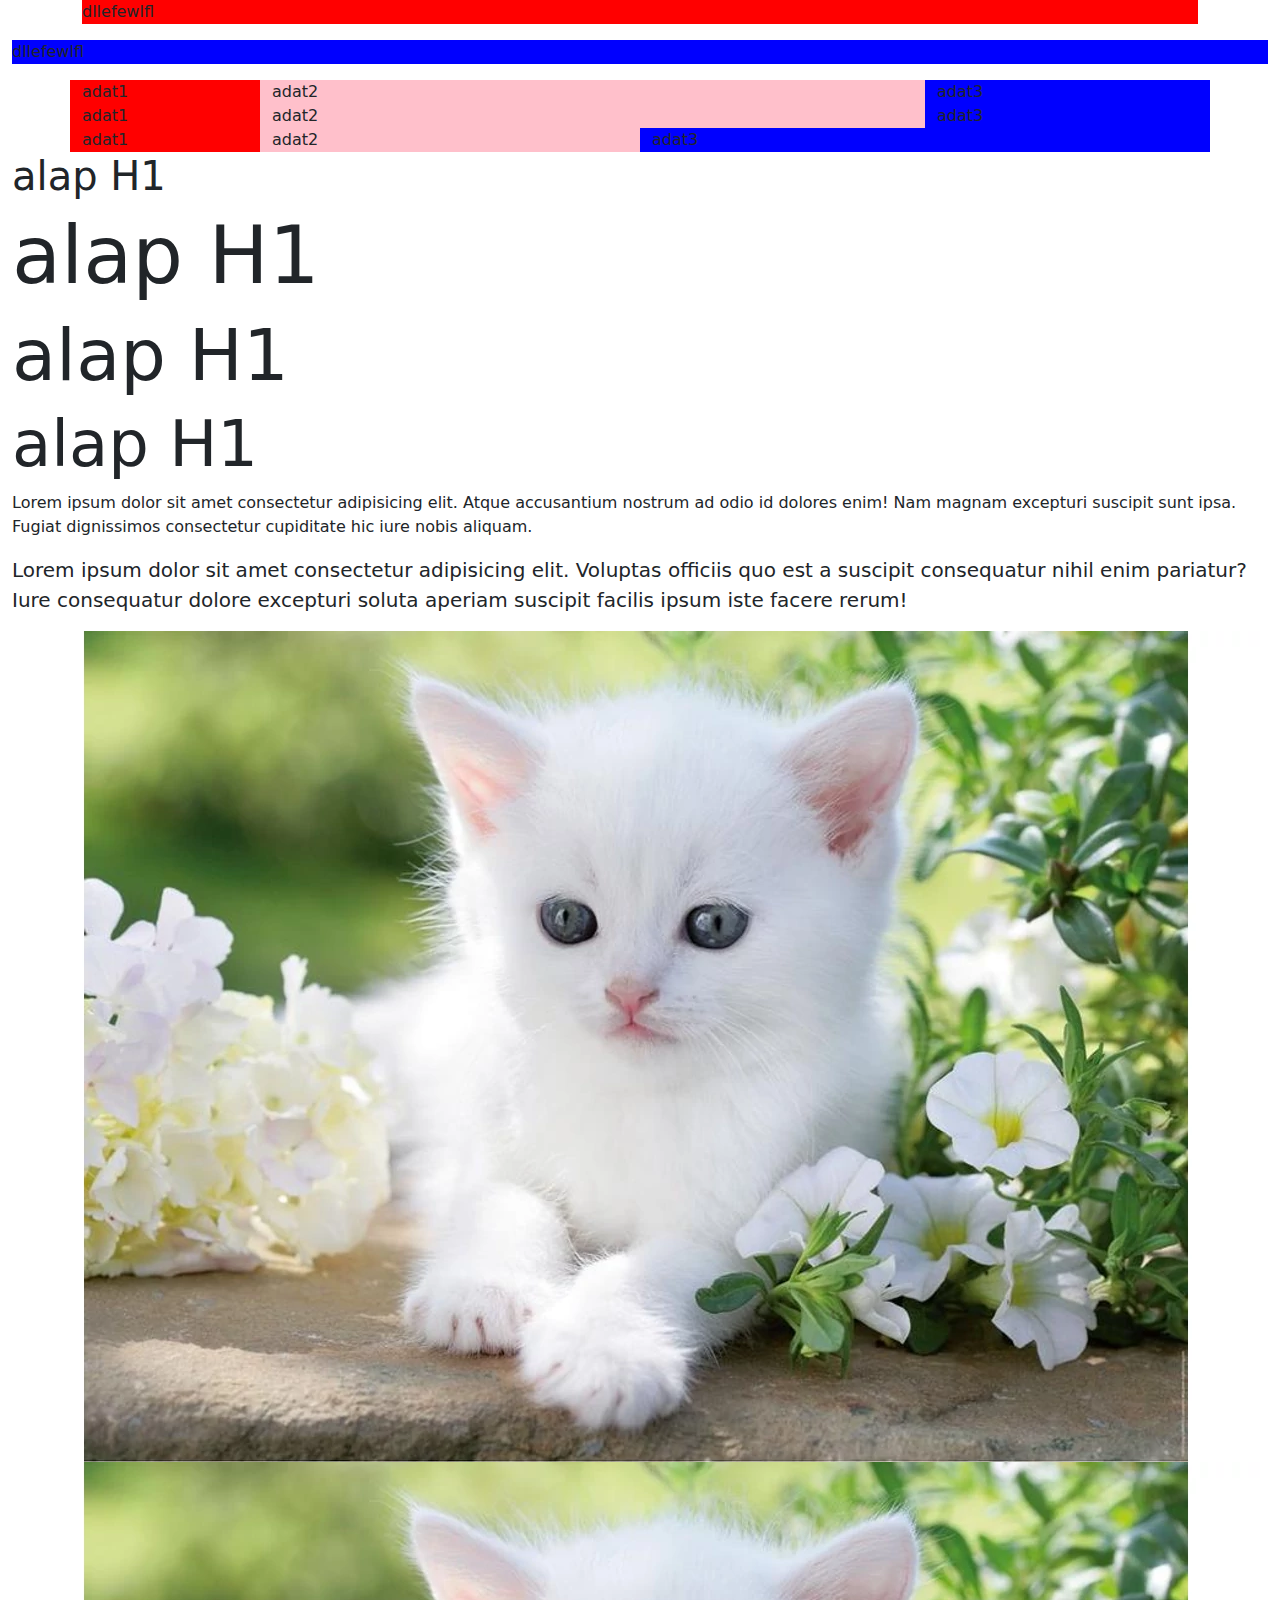
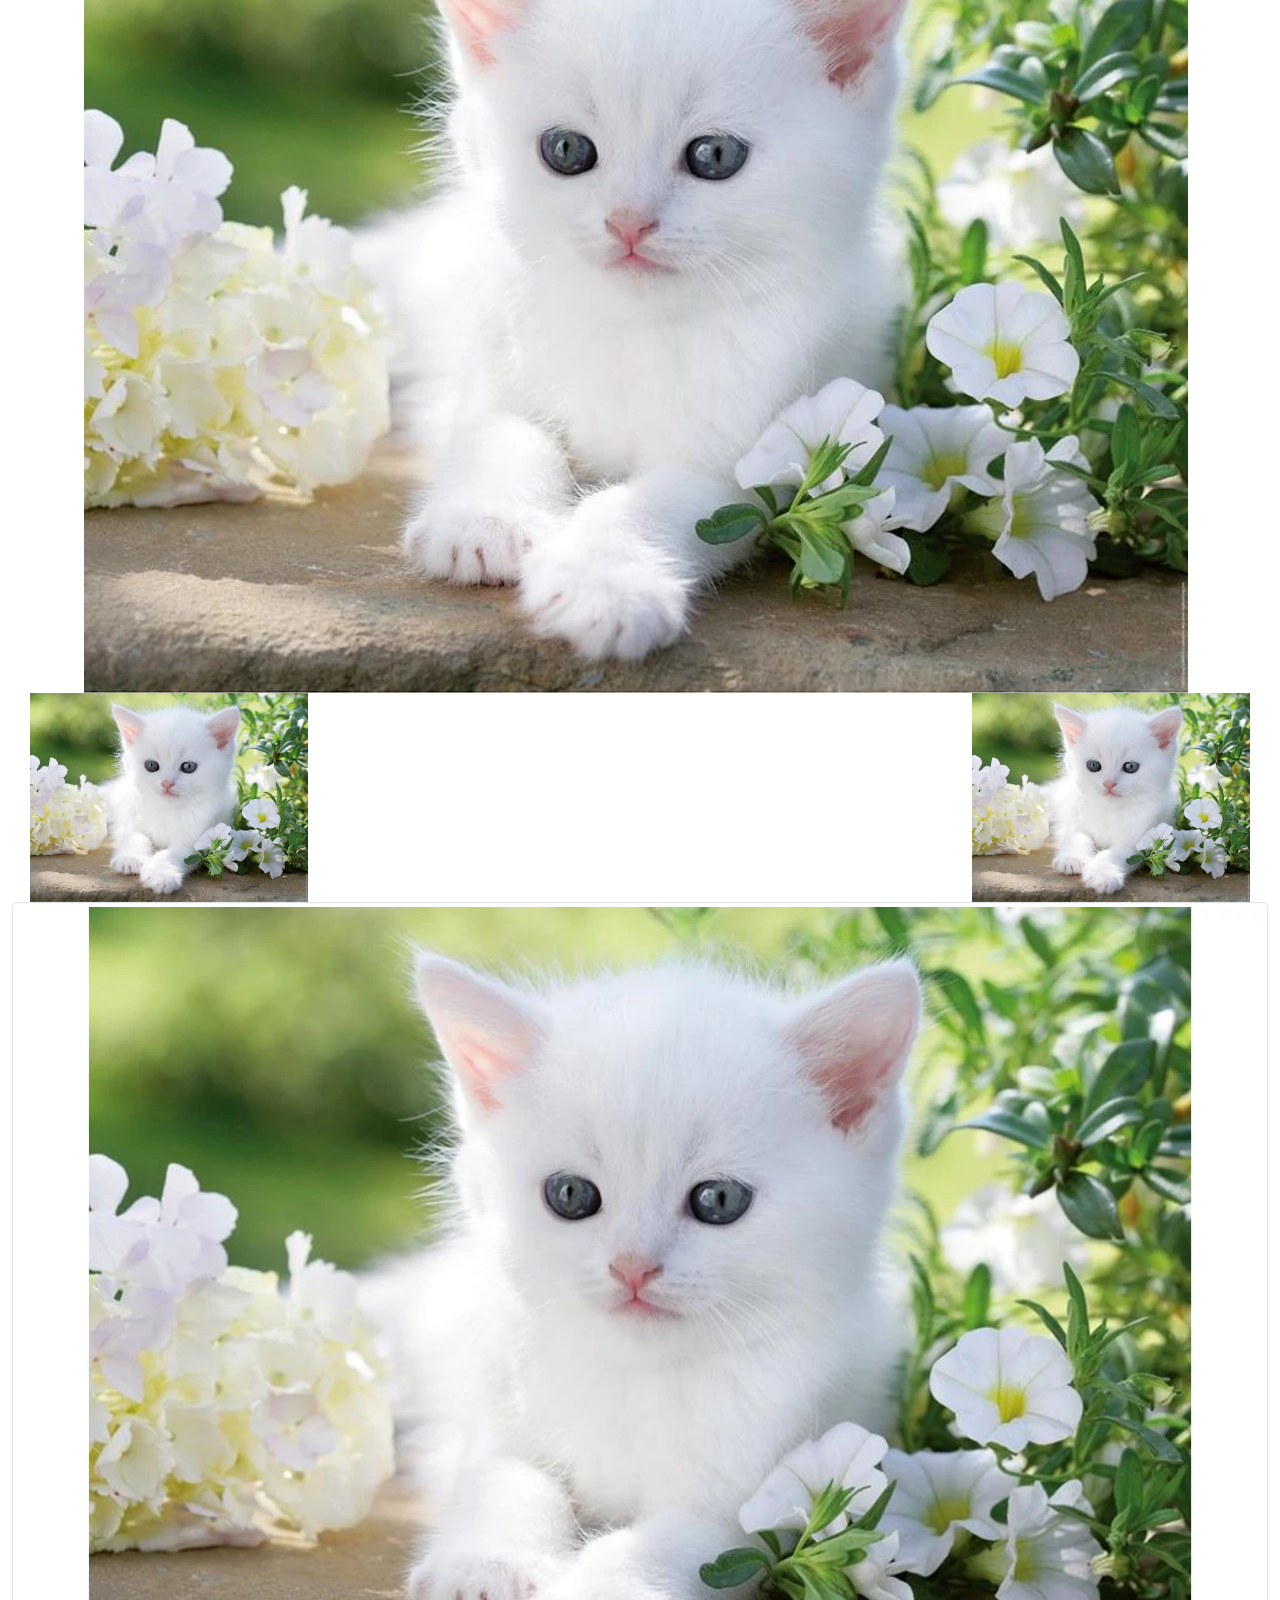
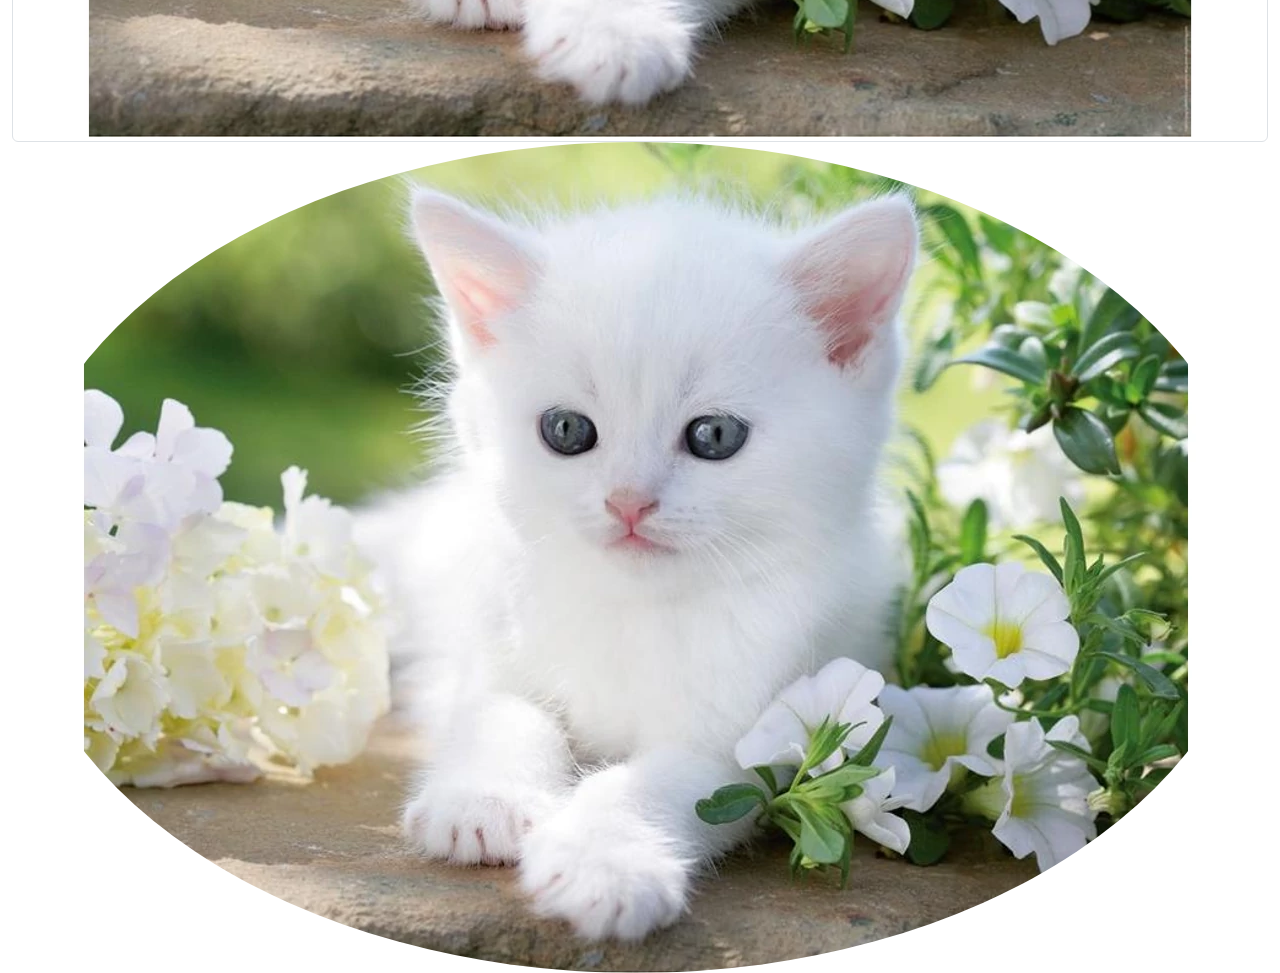
<file: 20241104/index.html>
<!DOCTYPE html>
<html lang="en">
<head>
    <meta charset="UTF-8">
    <meta name="viewport" content="width=device-width, initial-scale=1.0">
    <title>Document</title>
    <link rel="stylesheet" href="css/bootstrap.css">
</head>
<body>
    <div class="container">
        <p style="background-color: red;">dllefewlfl</p>
    </div>

    
    <div class="container-fluid">
        <p style="background-color: blue;">dllefewlfl</p>
    </div>


    <div class="container">
        <div class="row">
            <div class="col-2" style="background-color:red">adat1</div>
            <div class="col-7" style="background-color:pink">adat2</div>
            <div class="col-3" style="background-color:blue">adat3</div>
        </div>
        <div class="row">
            <div class="col-2" style="background-color:red">adat1</div>
            <div class="col-7" style="background-color:pink">adat2</div>
            <div class="col" style="background-color:blue">adat3</div>
        </div>
        <div class="row">
            <div class="col-2 col-sm-4 col-md-2" style="background-color:red">adat1</div>
            <div class="col-7 col-sm-1 col-md-4" style="background-color:pink">adat2</div>
            <div class="col-3 col-sm-7 col-md-6" style="background-color:blue">adat3</div>
        </div>
    </div>

    <div class="container-fluid">

    <h1>alap H1</h1>
    <h1 class="display-1">alap H1</h1>
    <h1 class="display-2">alap H1</h1>
    <h1 class="display-3">alap H1</h1>

    <p>Lorem ipsum dolor sit amet consectetur adipisicing elit. Atque accusantium nostrum ad odio id dolores enim! Nam magnam excepturi suscipit sunt ipsa. Fugiat dignissimos consectetur cupiditate hic iure nobis aliquam.</p>

    <p class="lead">Lorem ipsum dolor sit amet consectetur adipisicing elit. Voluptas officiis quo est a suscipit consequatur nihil enim pariatur? Iure consequatur dolore excepturi soluta aperiam suscipit facilis ipsum iste facere rerum!</p>
    
    <img src="image/cica.webp">
    <img src="image/cica.webp" class="img-fluid">
    <img src="image/cica.webp" class="float-start w-25"> <br>
    <img src="image/cica.webp" class="float-end w-25">
    <img src="image/cica.webp" class="img-thumbnail">
    <img src="image/cica.webp" class="rounded-circle">
    
    
    
</div>
    
    
    
    
    <script src="js/bootstrap.js"></script>



</body>
</html>
</file>
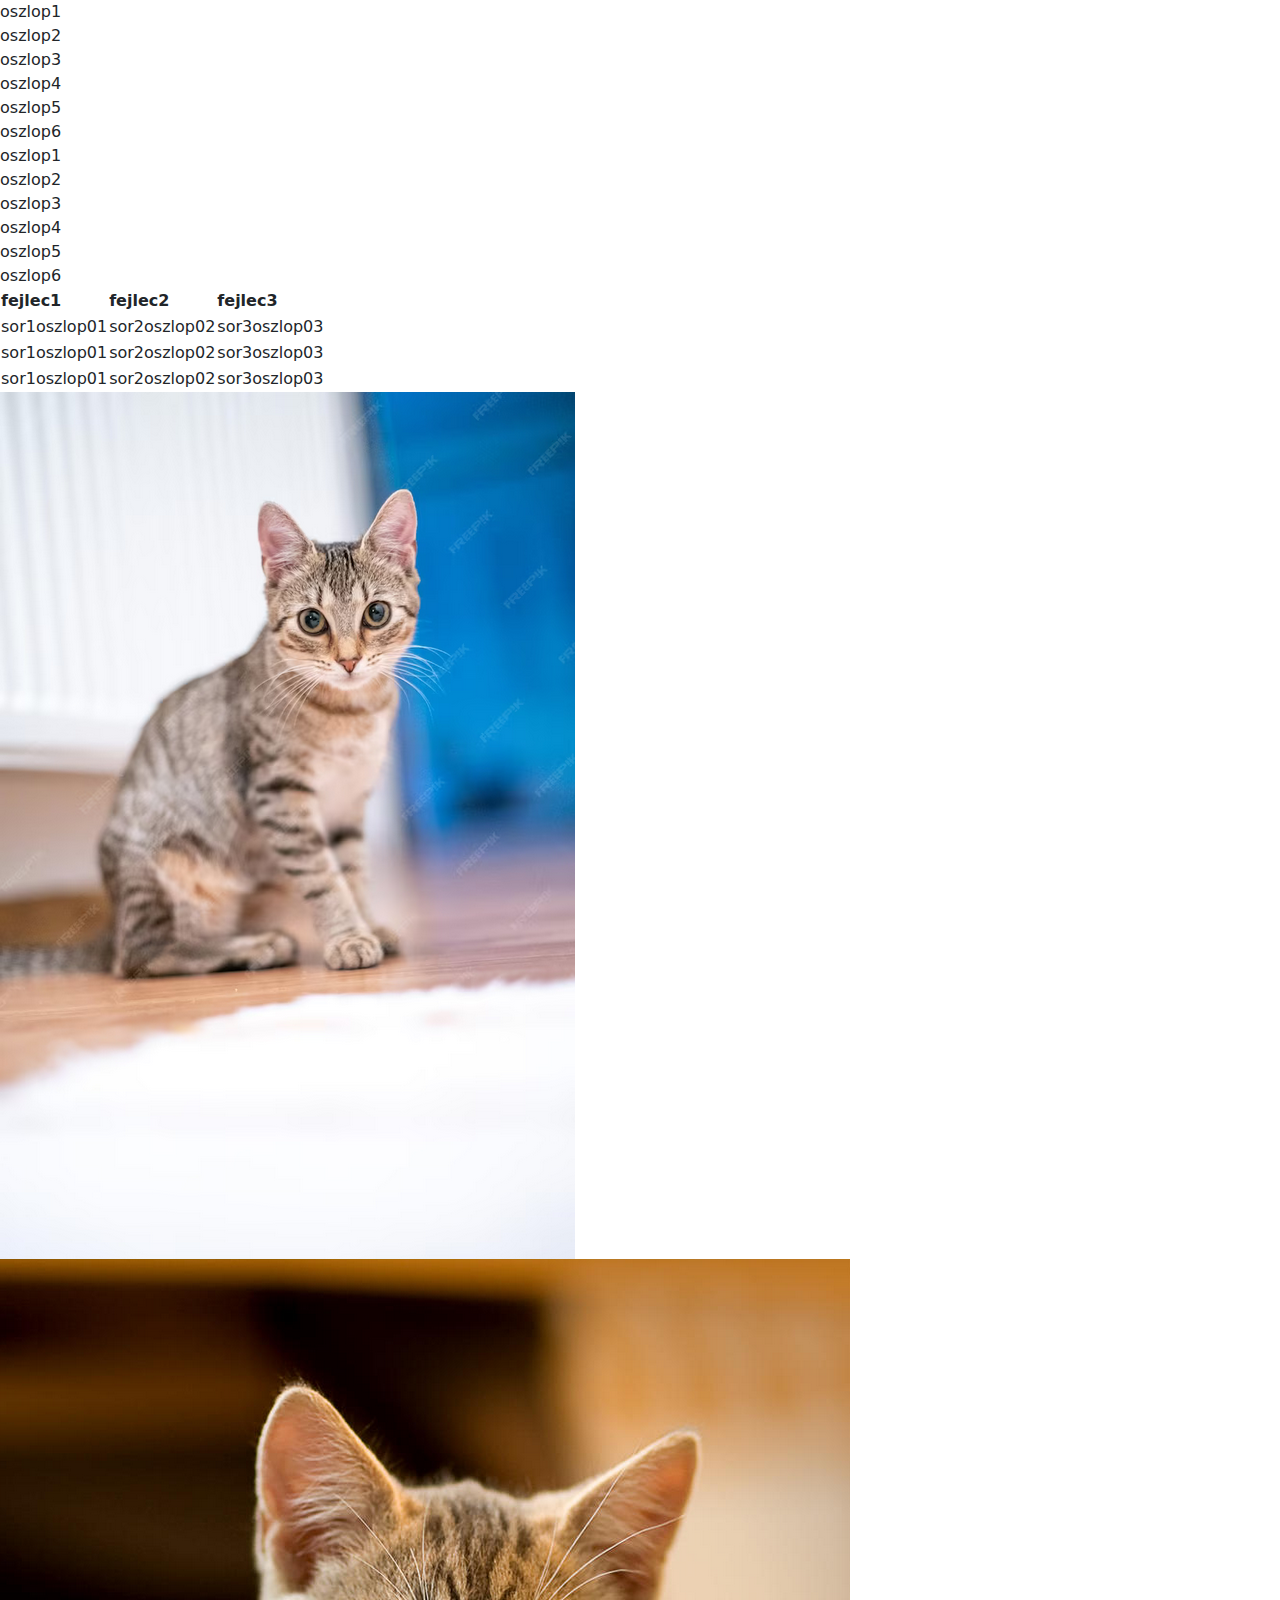
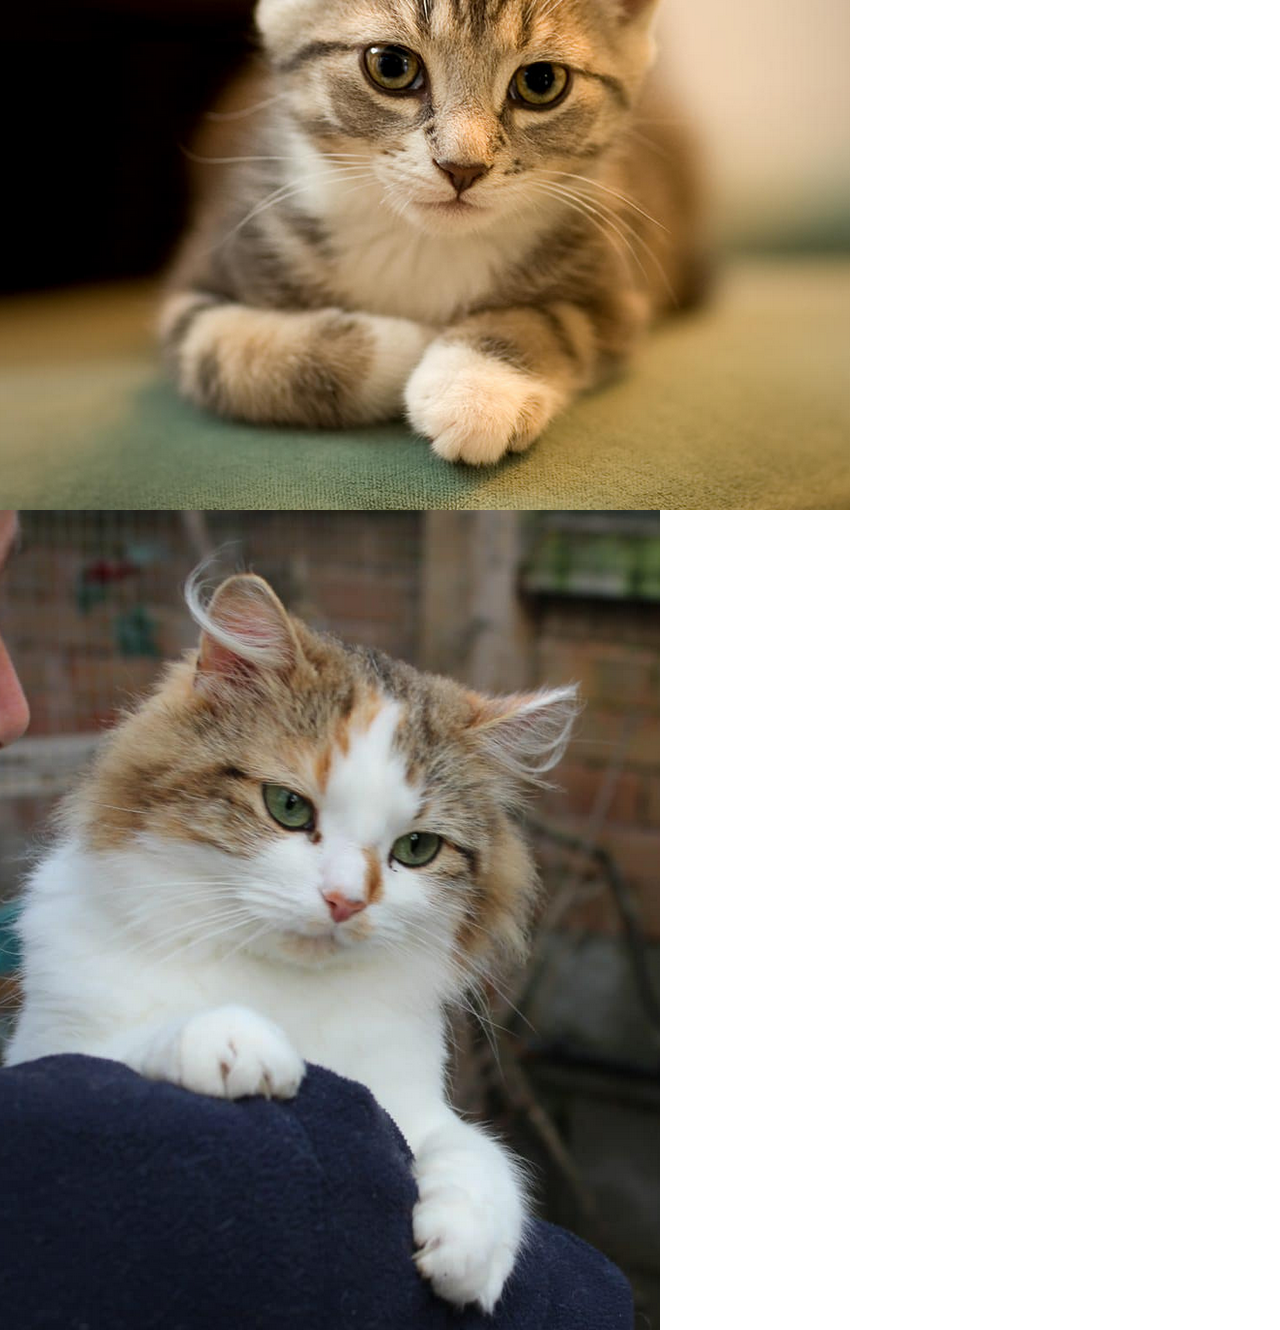
<file: 20250106_bs_dolgozat/20250106_bs_dolgozat.html>
<!DOCTYPE html>
<html lang="en">
<head>
    <meta charset="UTF-8">
    <meta name="viewport" content="width=device-width, initial-scale=1.0">
    <title>Dolgozat</title>
    <link href="https://cdn.jsdelivr.net/npm/bootstrap@5.3.2/dist/css/bootstrap.min.css" rel="stylesheet">
</head>
<body>
<!--
A megoldások során csak annyit kell tennetek, hogy beírjátok a megfelelő classokat a megfelelő helyre!
A html fájlt nevezd el az alábbiak alapján: osztaly_név_bs.html
A megoldásodat classroomba töltsd fel a dolgozat feladathoz

    1) A grid system feladatait egy fluid konténeren belül oldd meg
        az oszlopok reszponzívak legyenek az alábbiak alapján:
            ekkora képernyő szélesség mellett      egymás mellett ennyi oszlop férhet el
                    400px                                  2
                    600px                                  3
                    850px                                  4
                    1300px                                 6

        Készítsd el az alábbi módosításokat:
            "cella" sora            "cella" oszlopa         módosítás
                1                       3                       belső margó legyen 3-as nagyságú
                1                       4                       legyen szegélye
                1                       5                       háttérszín legyen sötét, betűszín fehér
                2                       2                       középre igazított
                2                       4                       jobbra igazított
                2                       6                       uppercase betűs
        
    2) Formázd a táblázatot az alábbiak alapján
        a táblázat legyen 
            - bootstrap táblázat
            - sötét
            - csíkozott
            - szegélyezett
            - ha rávisszük az egeret egy sorára, akkor világosabb színnel emelje ki

    3) Képek formázása:
        1.png   lekeríkett sarkú (5ös erősség), középre igazított
        2.png   jobbra igazított, körkivágással, szélessége 25%-a legyen az eredeti képhez képest
        3.png   legyen thumbnail, és balra igazított
-->

    <div class="">
        <div class="">
            <div class="">oszlop1</div>
            <div class="">oszlop2</div>
            <div class="">oszlop3</div>
            <div class="">oszlop4</div>
            <div class="">oszlop5</div>
            <div class="">oszlop6</div>
        </div>
        <div class="">
            <div class="">oszlop1</div>
            <div class="">oszlop2</div>
            <div class="">oszlop3</div>
            <div class="">oszlop4</div>
            <div class="">oszlop5</div>
            <div class="">oszlop6</div>
        </div>
    </div>
    
    <table class="">
        <thead class="">
            <tr class="">
                <th class="">fejlec1</th>
                <th class="">fejlec2</th>
                <th class="">fejlec3</th>
            </tr>
        </thead>
        <tbody class="">
            <tr class="">
                <td class="">sor1oszlop01</td>
                <td class="">sor2oszlop02</td>
                <td class="">sor3oszlop03</td>
            </tr>
            <tr class="">
                <td class="">sor1oszlop01</td>
                <td class="">sor2oszlop02</td>
                <td class="">sor3oszlop03</td>
            </tr>
            <tr class="">
                <td class="">sor1oszlop01</td>
                <td class="">sor2oszlop02</td>
                <td class="">sor3oszlop03</td>
            </tr>
        </tbody>
    </table>
    <img class="" src="1.png">
    <img class="" src="2.png">
    <img class="" src="3.png">
</body>
</html>
</file>
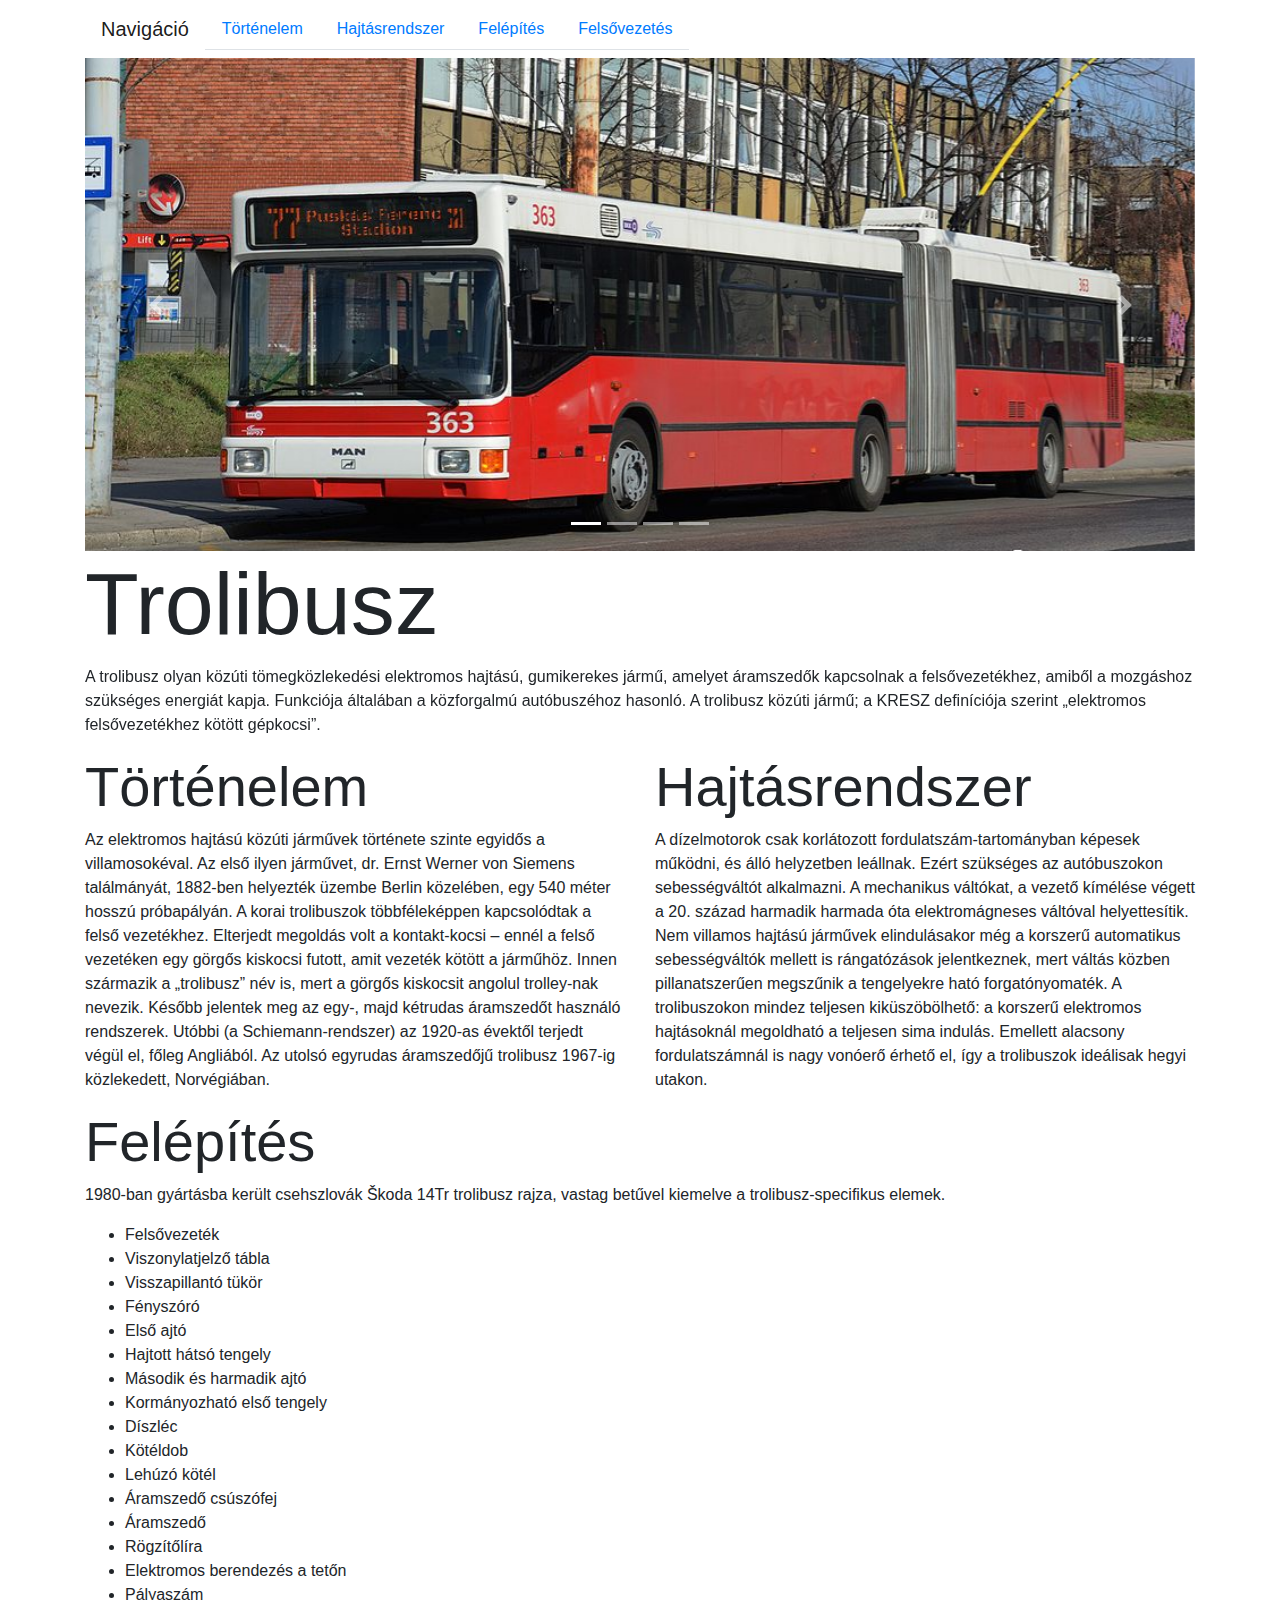
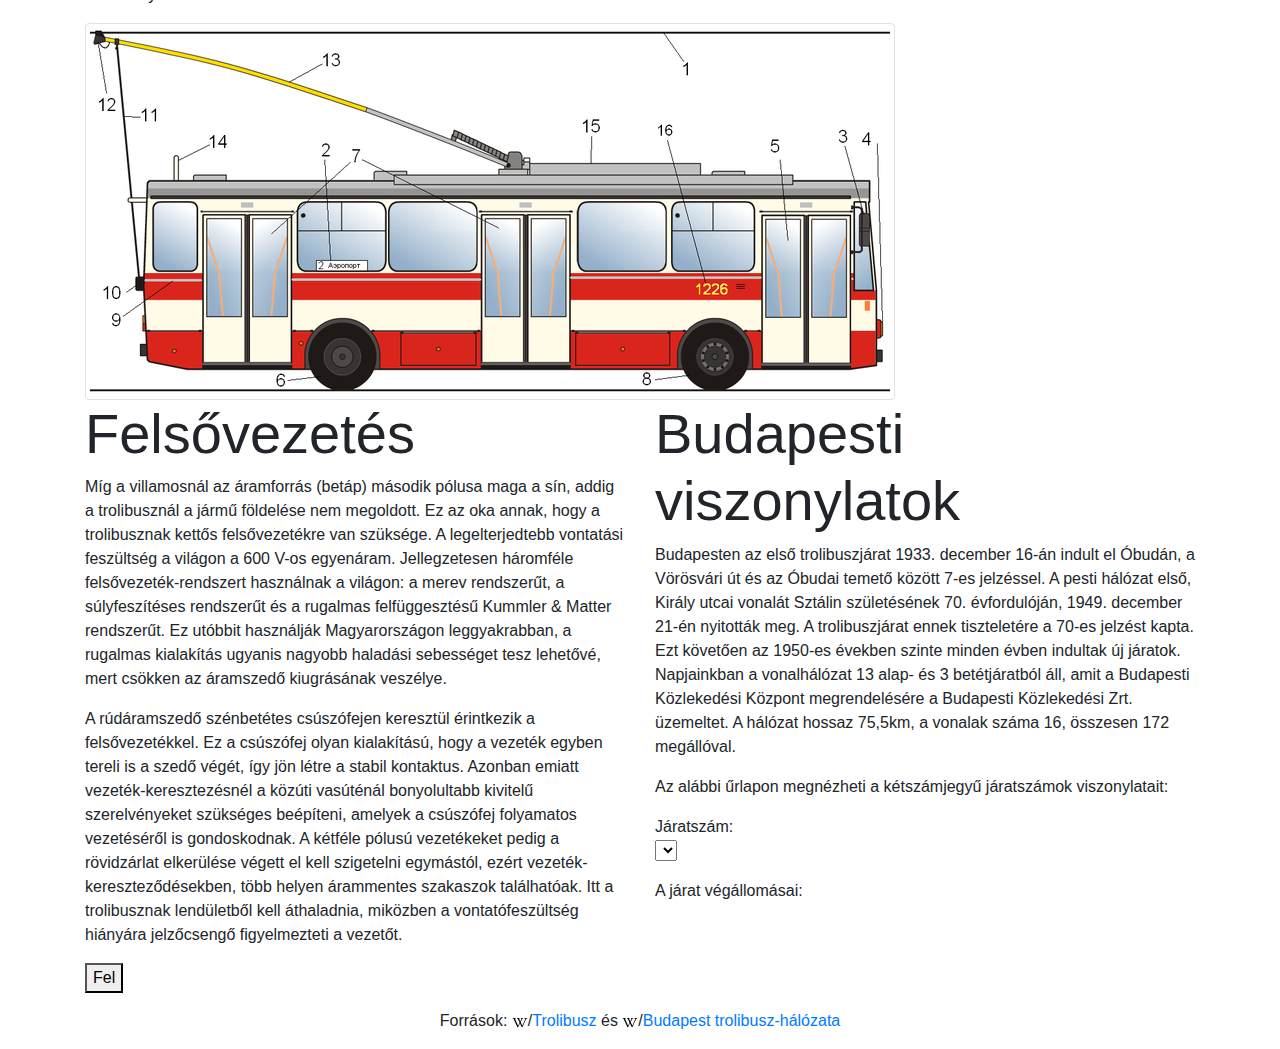
<file: 20250106_erettsegi_dolgozat/troli.html>
<!DOCTYPE html>
<html lang="en">

<head>
  <meta name="viewport" content="width=device-width, initial-scale=1">
  <link rel="stylesheet" href="css/bootstrap.min.css">
  <script src="js/jquery.min.js"></script>
  <script src="js/popper.min.js"></script>
  <script src="js/bootstrap.min.js"></script>
  <style>
  /* Make the image fully responsive */
  .carousel-inner img {
      width: 100%;
      height: 100%;
  }
  </style>
</head>

<body>

<div class="container">
<nav class="navbar navbar-expand-lg navbar-light bg-red">
  <a class="navbar-brand" href="#">Navigáció </a>
  <button class="navbar-toggler" type="button" data-toggle="collapse" data-target="#navbarNav" aria-controls="navbarNav" aria-expanded="false" aria-label="Toggle navigation">
    <span class="navbar-toggler-icon"></span>
  </button>
  <div class="collapse navbar-collapse" id="navbarNav">
    <ul class="nav nav-tabs bg-red">
      <li class="nav-item active">
        <a class="nav-link" href="#tortenelem">Történelem <span class="sr-only">(current)</span></a>
      </li>
      <li class="nav-item">
        <a class="nav-link" href="#hajtasrendszer">Hajtásrendszer</a>
      </li>
      <li class="nav-item">
        <a class="nav-link" href="#felepites">Felépítés</a>
      </li>
      <li class="nav-item">
        <a class="nav-link" href="#felsovezetes">Felsővezetés</a>
      </li>     
    </ul>
  </div>
</nav>
</div>

<div id="slider" class="container carousel slide" data-ride="carousel">
  <!-- Indicators -->
  <ul class="carousel-indicators">
    <li data-target="#slider" data-slide-to="0" class="active"></li>
    <li data-target="#slider" data-slide-to="1"></li>
    <li data-target="#slider" data-slide-to="2"></li>
    <li data-target="#slider" data-slide-to="3"></li>
  </ul>  
  <!-- The slideshow -->
  <div class="carousel-inner">
    <div class="carousel-item active">
      <img src="01.jpg" alt="MAN NGE152" title="MAN NGE152">
    </div>
    <div class="carousel-item">
      <img src="02.jpg" alt="Ikarus 411T" title="Ikarus 411T">
    </div>
    <div class="carousel-item">
      <img src="03.jpg" alt="Solaris Trollino 18 III" title="Solaris Trollino 18 III">
    </div>
    <div class="carousel-item">
      <img src="04.jpg" alt="Ikarus 280T" title="Ikarus 280T">
    </div>
  </div>  
  <!-- Left and right controls -->
  <a class="carousel-control-prev" href="#slider" data-slide="prev">
    <span class="carousel-control-prev-icon"></span>
  </a>
  <a class="carousel-control-next" href="#slider" data-slide="next">
    <span class="carousel-control-next-icon"></span>
  </a>
</div>

  
<div class="container">
  <div class="row">
    <div class="col-lg-12">
	  <h1 class="display-2">Trolibusz</h1>
      <p id="def">A trolibusz olyan közúti tömegközlekedési elektromos hajtású, gumikerekes jármű, amelyet áramszedők kapcsolnak a felsővezetékhez, amiből a mozgáshoz szükséges energiát kapja. Funkciója általában a közforgalmú autóbuszéhoz hasonló. A trolibusz közúti jármű; a KRESZ definíciója szerint „elektromos felsővezetékhez kötött gépkocsi”.</p>     
    </div>
  </div>
  <div class="row">
    <div class="col-lg-6" id="tortenelem">
      <h2 class="display-4">Történelem</h2>
      <p>Az elektromos hajtású közúti járművek története szinte egyidős a villamosokéval. Az első ilyen járművet, dr. Ernst Werner von Siemens találmányát, 1882-ben helyezték üzembe Berlin közelében, egy 540 méter hosszú próbapályán. A korai trolibuszok többféleképpen kapcsolódtak a felső vezetékhez. Elterjedt megoldás volt a kontakt-kocsi – ennél a felső vezetéken egy görgős kiskocsi futott, amit vezeték kötött a járműhöz. Innen származik a „trolibusz” név is, mert a görgős kiskocsit angolul trolley-nak nevezik. Később jelentek meg az egy-, majd kétrudas áramszedőt használó rendszerek. Utóbbi (a Schiemann-rendszer) az 1920-as évektől terjedt végül el, főleg Angliából. Az utolsó egyrudas áramszedőjű trolibusz 1967-ig közlekedett, Norvégiában.</p>
    </div>
    <div class="col-lg-6" id="hajtasrendszer">
      <h2 class="display-4">Hajtásrendszer</h2>
      <p>A dízelmotorok csak korlátozott fordulatszám-tartományban képesek működni, és álló helyzetben leállnak. Ezért szükséges az autóbuszokon sebességváltót alkalmazni. A mechanikus váltókat, a vezető kímélése végett a 20. század harmadik harmada óta elektromágneses váltóval helyettesítik. Nem villamos hajtású járművek elindulásakor még a korszerű automatikus sebességváltók mellett is rángatózások jelentkeznek, mert váltás közben pillanatszerűen megszűnik a tengelyekre ható forgatónyomaték. A trolibuszokon mindez teljesen kiküszöbölhető: a korszerű elektromos hajtásoknál megoldható a teljesen sima indulás. Emellett alacsony fordulatszámnál is nagy vonóerő érhető el, így a trolibuszok ideálisak hegyi utakon.</p>
    </div>
   </div>
   <div class="row">
    <div class="col-lg-12" id="felepites">
      <h2 class="display-4">Felépítés</h2> 
      <p>1980-ban gyártásba került csehszlovák Škoda 14Tr trolibusz rajza, vastag betűvel kiemelve a trolibusz-specifikus elemek.</p>
      <ul>
        <li>Felsővezeték</li>
        <li>Viszonylatjelző tábla</li>
        <li>Visszapillantó tükör</li>
        <li>Fényszóró</li>
        <li>Első ajtó</li>
        <li>Hajtott hátsó tengely</li>
        <li>Második és harmadik ajtó</li>
        <li>Kormányozható első tengely</li>
        <li>Díszléc</li>
        <li>Kötéldob</li>
        <li>Lehúzó kötél</li>
        <li>Áramszedő csúszófej</li>
        <li>Áramszedő</li>
        <li>Rögzítőlíra</li>
        <li>Elektromos berendezés a tetőn</li>
        <li>Pályaszám</li>
      </ul>
      <img src="jarmu.png" class="img-thumbnail" alt="Trolibusz felépítése" title="Trolibusz felépítése"/>      
     </div>
    </div>
    <div class="row">
    <div class="col-lg-6" id="felsovezetes">
      <h2 class="display-4">Felsővezetés</h2>        
      <p>Míg a villamosnál az áramforrás (betáp) második pólusa maga a sín, addig a trolibusznál a jármű földelése nem megoldott. Ez az oka annak, hogy a trolibusznak kettős felsővezetékre van szüksége. A legelterjedtebb vontatási feszültség a világon a 600 V-os egyenáram. Jellegzetesen háromféle felsővezeték-rendszert használnak a világon: a merev rendszerűt, a súlyfeszítéses rendszerűt és a rugalmas felfüggesztésű Kummler & Matter rendszerűt. Ez utóbbit használják Magyarországon leggyakrabban, a rugalmas kialakítás ugyanis nagyobb haladási sebességet tesz lehetővé, mert csökken az áramszedő kiugrásának veszélye.</p>
      <p>A rúdáramszedő szénbetétes csúszófejen keresztül érintkezik a felsővezetékkel. Ez a csúszófej olyan kialakítású, hogy a vezeték egyben tereli is a szedő végét, így jön létre a stabil kontaktus. Azonban emiatt vezeték-keresztezésnél a közúti vasúténál bonyolultabb kivitelű szerelvényeket szükséges beépíteni, amelyek a csúszófej folyamatos vezetéséről is gondoskodnak. A kétféle pólusú vezetékeket pedig a rövidzárlat elkerülése végett el kell szigetelni egymástól, ezért vezeték-kereszteződésekben, több helyen árammentes szakaszok találhatóak. Itt a trolibusznak lendületből kell áthaladnia, miközben a vontatófeszültség hiányára jelzőcsengő figyelmezteti a vezetőt.</p>      
    </div>
    <div class="col-lg-6" id="viszonylatok">
      <h2 class="display-4">Budapesti viszonylatok</h2> 
      <p>Budapesten az első trolibuszjárat 1933. december 16-án indult el Óbudán, a Vörösvári út és az Óbudai temető között 7-es jelzéssel. A pesti hálózat első, Király utcai vonalát Sztálin születésének 70. évfordulóján, 1949. december 21-én nyitották meg. A trolibuszjárat ennek tiszteletére a 70-es jelzést kapta. Ezt követően az 1950-es években szinte minden évben indultak új járatok. Napjainkban a vonalhálózat 13 alap- és 3 betétjáratból áll, amit a Budapesti Közlekedési Központ megrendelésére a Budapesti Közlekedési Zrt. üzemeltet. A hálózat hossaz 75,5km, a vonalak száma 16, összesen 172 megállóval.</p>
      <p>Az alábbi űrlapon megnézheti a kétszámjegyű járatszámok viszonylatait:</p>
      <form method="post">
      <p>Járatszám: 
      <br>
      <select onclick="vegallomasKiiras(this.value)">       
      <script>
        vegallomasNevek.forEach(jaratKiiras);
      </script>
      </select>
      </p>
      <p>A járat végállomásai:<br>
      <b id="vegallomasok">
        <script>vegallomasKiiras("70");</script>
      </b>
      </p>
      </form>
    </div>
  </div>
  <button onclick="fel()" id="felGomb" title="Az oldal tetejére">Fel</button> 
</div>
<footer class="text-center py-3">Források:
    <img src="wikiindexico.png">/<a href="https://hu.wikipedia.org/wiki/Trolibusz" target="_blank">Trolibusz</a>
    és
    <img src="wikiindexico.png">/<a href="https://hu.wikipedia.org/wiki/Budapest_trolibuszvonal-hálózata" target="_blank">Budapest trolibusz-hálózata</a>
</footer>

</body>
</html>
</file>
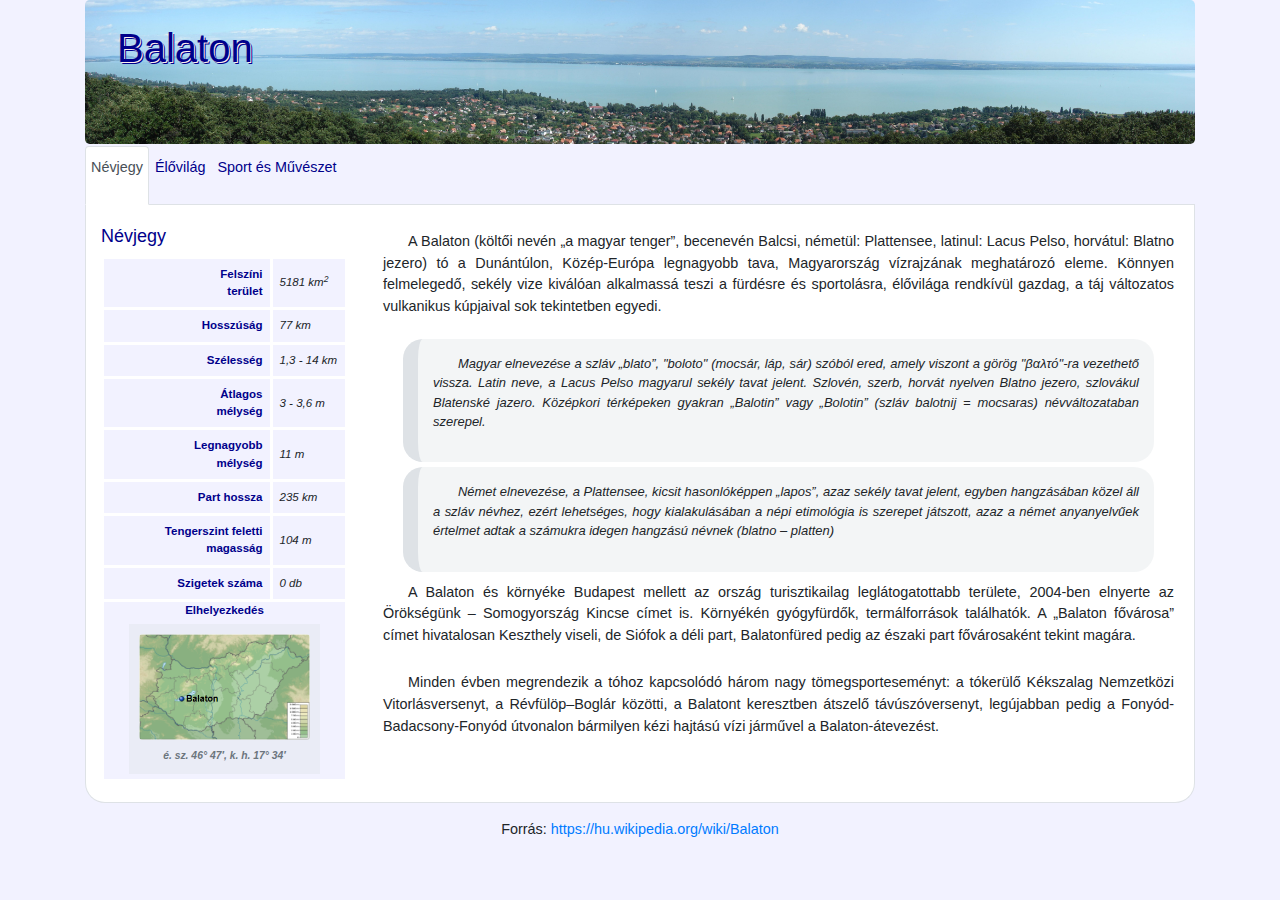
<file: 20241209/érettségi1/balaton.html>
﻿<!DOCTYPE html>
<html lang="hu">
<head>
  <meta charset="UTF-8">
  <meta name="viewport" content="width=device-width, initial-scale=1">
  <link rel="stylesheet" href="bootstrap.min.css">
  <script src="jquery.min.js"></script>
  <script src="popper.min.js"></script>
  <script src="bootstrap.min.js"></script>
  <title>Balaton</title>
  <link rel="stylesheet" href="balaton.css">
  <script src="balaton.js"></script>
</head>
<body>

<div class="container">
  <div id="fej" class="jumbotron">
    <h1>Balaton</h1>
  </div>

  <!-- Nav tabs -->
  <ul class="nav nav-tabs" role="tablist">
    <li class="nav-item">
      <a class="nav-link active menu" data-toggle="tab" href="#home">Névjegy</a>
    </li>
    <li class="nav-item">
      <a class="nav-link menu" data-toggle="tab" href="#menu1">Élővilág</a>
    </li>
    <li class="nav-item">
      <a class="nav-link menu" data-toggle="tab" href="#menu2">Sport és Művészet</a>
    </li>
  </ul>

  <!-- Tab panes -->
  <div class="tab-content">
    <div id="home" class="container tab-pane active"><br>
      <div class="row">
          <div class="col-md-4 col-xl-3">
                <h2>Névjegy</h2>
                <table>
                    <tr>
                        <td>Felszíni<br>terület</td>
                        <td>5181 km<sup>2</sup></td>
                    </tr>
                    <tr>
                        <td>Hosszúság</td>
                        <td>77 km</td>
                    </tr>
                    <tr>
                        <td>Szélesség</td>
                        <td>1,3 - 14 km</td>
                    </tr>
                    <tr>
                        <td>Átlagos<br>mélység</td>
                        <td>3 - 3,6 m</td>
                    </tr>
                    <tr>
                        <td>Legnagyobb<br>mélység</td>
                        <td>11 m</td>
                    </tr>
                    <tr>
                        <td>Part hossza</td>
                        <td>235 km</td>
                    </tr>
                    <tr>
                        <td>Tengerszint feletti magasság</td>
                        <td>104 m</td>
                    </tr>
                    <tr>
                        <td>Szigetek száma</td>
                        <td>0 db</td>
                    </tr>
                    <tr>
                        <td colspan="2" class="text-center m-0 p-0">
                            Elhelyezkedés<br>
                            <figure class="figure">
                              <img src="map.png" class="figure-img rounded img-fluid w-100" alt="Elhelyezkedés" title="Elhelyezkedés">
                              <figcaption class="figure-caption text-center">é. sz. 46° 47′, k. h. 17° 34′</figcaption>
                            </figure>
                        </td>
                    </tr>
                </table>
          </div>
          <div class="col-md-8 col-xl-9">
            <p>A Balaton (költői nevén „a magyar tenger”, becenevén Balcsi, németül: Plattensee, latinul: Lacus Pelso, horvátul: Blatno jezero) tó a Dunántúlon, Közép-Európa legnagyobb tava, Magyarország vízrajzának meghatározó eleme. Könnyen felmelegedő, sekély vize kiválóan alkalmassá teszi a fürdésre és sportolásra, élővilága rendkívül gazdag, a táj változatos vulkanikus kúpjaival sok tekintetben egyedi.</p>
            <blockquote><p>Magyar elnevezése a szláv „blato”, "boloto" (mocsár, láp, sár) szóból ered, amely viszont a görög "βαλτό"-ra vezethető vissza. Latin neve, a Lacus Pelso magyarul sekély tavat jelent. Szlovén, szerb, horvát nyelven Blatno jezero, szlovákul Blatenské jazero. Középkori térképeken gyakran „Balotin” vagy „Bolotin” (szláv balotnij = mocsaras) névváltozataban szerepel.</p></blockquote>
            <blockquote><p>Német elnevezése, a Plattensee, kicsit hasonlóképpen „lapos”, azaz sekély tavat jelent, egyben hangzásában közel áll a szláv névhez, ezért lehetséges, hogy kialakulásában a népi etimológia is szerepet játszott, azaz a német anyanyelvűek értelmet adtak a számukra idegen hangzású névnek (blatno – platten)</p></blockquote>
            <p>A Balaton és környéke Budapest mellett az ország turisztikailag leglátogatottabb területe, 2004-ben elnyerte az Örökségünk – Somogyország Kincse címet is. Környékén gyógyfürdők, termálforrások találhatók. A „Balaton fővárosa” címet hivatalosan Keszthely viseli, de Siófok a déli part, Balatonfüred pedig az északi part fővárosaként tekint magára.</p>
            <p>Minden évben megrendezik a tóhoz kapcsolódó három nagy tömegsporteseményt: a tókerülő Kékszalag Nemzetközi Vitorlásversenyt, a Révfülöp–Boglár közötti, a Balatont keresztben átszelő távúszóversenyt, legújabban pedig a Fonyód-Badacsony-Fonyód útvonalon bármilyen kézi hajtású vízi járművel a Balaton-átevezést.</p>
          </div>
      </div>
    </div>

    <div id="menu1" class="container tab-pane fade"><br>
      <div class="row">
        <div class="col-lg-5">
          <h2>Növényvilág</h2>
          <p>A hínárféléket a balatoni strandokon is megtaláljuk közülük gyakoribbak a süllőhínár-fajok Füzéres süllőhínár (Myriophyllum) és a békaszőlő-fajok (Potamogeton). Az elsősorban a közönséges nád (Phragmithes australis) által alkotott nádasok a part mentén, leginkább az északi parton maradtak fenn. Egy 2017-es feltérképezés szerint mintegy 1205 hektár nádas volt a Balaton medrében, az öt évvel korábbi 1230 hektárral szemben. Társulásalkotó növénye elsősorban a keskenylevelű gyékény (Typha angustifolia) és többek között a tavi káka (Schoenoplectus lacustris), valamint a zsombéksás (Carex elata).</p>
          <figure class="figure">
            <img src="nadas.jpg" class="figure-img rounded img-fluid w-100" alt="Nádas" title="Nádas">
            <figcaption class="figure-caption text-center">Jellegzetes nádas a tó kenesei partján. A balatoni nádasok területe megközelítőleg 12 km², amelynek 73%-a az északi parton van.</figcaption>
          </figure>
          <p>A tó környékének rendkívül gazdag növényvilágára jellemző, hogy a molyhos és cseres tölgyes erdőségek a legelterjedtebbek, amelyeket sok helyütt telepített fenyőerdők váltanak. Különleges fenyőféléket tekinthet meg az érdeklődő a Folly Arborétumban Badacsonyörsön. A Balaton-felvidéki Nemzeti Park címernövénye, a Balaton-felvidék néhány láprétjén nyíló lisztes kankalin (Primula farinosa) mellett több más pompás szirmú virág is honos itt, ilyen a tavaszi hérics, a fekete kökörcsin és a citromillatú nagyezerjófű.</p>
        </div>
        <div class="col-lg-7">
          <h2>Állatvilág</h2>
          <p>A tó élővilágának jelentős részét a szabad szemmel általában nem látható algafajok teszik ki, amelyek a Balaton legfontosabb szervesanyag termelői és újabb és újabb fajok kerülnek elő a tóból.  Az algák mennyiségét alapvetően a tápanyagterhelés hosszútávú alakulása szabja meg. A tó algásodását (eutrofizáció) csökkenteni kell, mert az idegenforgalmi vonzerejét csökkenti a folyamat.</p>
          <p>A Balaton, lévén hazánk legnagyobb állóvize, halfaunája nagyon értékes. Az érdeklődők a legrészletesebben a <!--http://bodorka.info.hu--> <a href="http://bodorka.info.hu" target="_blank">Balatoni Vízivilág Látogatóközpont</a>ban tájékozódhatnak a vidék halaival. A tóban, a vele összefüggő Kis-Balatonban és a vízgyűjtő területén található 40 vízfolyásban 37 halfaj fordul elő, ebből a Balatonban 15-17 faj él meg. Az itt élő halak 80%-át a keszegfélék alkotják. Ezek közül a leggyakoribb a dévérkeszeg, a karikakeszeg, a bodorka és a vörösszárnyú keszeg.</p>
          <p>A tó Európa egyik legjelentősebb vízimadár-élőhelye. Kiterjedt nádasai számos madárfaj számára nyújtanak fészkelő helyet. A legismertebb madár, a Balaton legnagyobb röpképes madara, a bütykös hattyú (Cygnus olor), amely a nádasban építi nagy méretű úszó fészkét, fészekhagyó fiókáit azonban kikelésük után gyakran a strandok közelében neveli fel, ahol könnyen jut hozzá a táplálékhoz, mivel a nyaralók rendszeresen etetik őket.</p>
          <p>Őshonos balatoni halfajok:</p>
          <div class="row">
            <div class="col-4">
              <ul id="halLista">
                <li onclick="halinfo('balin');">Balin</li>
                <li onclick="halinfo('bodorka');">Bodorka</li>
                <li onclick="halinfo('deverkeszeg');">Dévérkeszeg</li>
                <li onclick="halinfo('karikakeszeg');">Karikakeszeg</li>
                <li onclick="halinfo('ponty');">Ponty</li>
                <li onclick="halinfo('fogassullo');">Fogassüllő</li>
                <li onclick="halinfo('csuka');">Csuka</li>
                <li onclick="halinfo('compo');">Compó</li>
                <li onclick="halinfo('fejes');">Fejes domolykó</li>
                <li onclick="halinfo('garda');">Garda</li>
                <li onclick="halinfo('harcsa');">Harcsa</li>
              </ul>
            </div>
            <div class="col-8">
              <figure class="figure">
                <div id="sugo">
                  Kattint halfaj nevére, amiről többet szeretnél megtudni...
                </div>
                <a id="halURL" target="_blank">
                  <img id="halKep" class="figure-img rounded img-fluid w-100">
                </a>
                <figcaption id="halNevek" class="figure-caption text-center"></figcaption>
              </figure>
            </div>
          </div>
        </div>
      </div>
    </div>
    
    <div id="menu2" class="container tab-pane fade"><br>
      <div class="row">
        <div class="col-md-6">
          <h2>Sport</h2>
          <p>A magyar úszósport megszületése Szekrényessy Kálmán nevéhez fűződik, aki az első Balaton-átúszó volt. 1880. augusztus 29-én úszta át a tavat Siófok-Balatonfüred között, de ez a 14 kilométeres táv, túlságosan hosszúnak bizonyult ahhoz, hogy tömegsport-rendezvénnyé válhasson. 1967-ig Szekrényessy-emlékverseny néven megtartották még az eredeti Siófok-Balatonfüred távúszó versenyt. 1983-tól kezdődően rendezik meg a mai formájában is ismert Balaton-átúszást, a Révfülöp és Balatonboglár közti 5200 méteres távon.</p>
          <p>Szekrényessy Kálmán nevéhez számos hazai sportág meghonosítása köthető (többek között a görkorcsolya, de kerékpár szavunk megalkotóját is benne tisztelhetjük). 1879-től számos balatoni úszó, kajak, és vitorlásversenyt szervezett a tóra, sőt a Balaton mellett rendszeres léghajós repülő kirándulásokat is biztosított, hisz Zeppelin barátjaként az első magyar léghajókonstruktőrünkként is ismertté vált.</p>
          <p>Minden évben megrendezik a tóhoz kapcsolódó három nagy tömegsporteseményt: a tókerülő Kékszalag Nemzetközi Vitorlásversenyt, a Révfülöp–Boglár közötti, a Balatont keresztben átszelő távúszóversenyt, legújabban pedig a Fonyód-Badacsony-Fonyód útvonalon bármilyen kézi hajtású vízi járművel a Balaton-átevezést.</p>
          <figure class="figure">
            <img src="nemere2.jpg" class="figure-img rounded img-fluid w-100" alt="Nemere II. cirkáló" title="Nemere II. cirkáló">
            <figcaption class="figure-caption text-center">A Nemere II. 75-ös cirkáló (Schärenkreutzer), a Balaton legendás zászlóshajója 2015-ben</figcaption>
          </figure>
        </div>
        <div class="col-md-6">
          <h2>Művészet</h2>
          <p>A legnagyobb magyar tó a népdaloktól az irodalmon át a képzőművészetig egy sor műfaj témája lett.</p>
          <figure class="figure">
            <img src="seuso.png" class="figure-img rounded img-fluid w-100" alt="Seosu-kincs" title="Seosu-kincs">
            <figcaption class="figure-caption text-center">A Seuso-kincs egyik ezüsttálján rómaiak vaddisznóvadászatát ábrázoló dombormű van, a „tál peremén körben medve, antilop, leopárd, vadszamár, vadkan, gazella, nyúl vadászatának jeleneteit és a vadászatról a zsákmánnyal hazatérőket ábrázolták”. A tálon PELSO felirat van, ezen a néven ismerték a mai Balatont</figcaption>
          </figure>
          <p>A magyar festők az 1850-es évektől fedezték fel a tó szépségét. 2008 nyarán a keszthelyi Festetics-kastély kiállítótermében húsz 19. és 20. századi magyar festőművész, köztük Szinyei Merse Pál, Mészöly Géza, Csók István, Egry József, Bernáth Aurél, Mikus Gyula, Brodszky Sándor, Telepy Károly, Iványi-Grünwald Béla száz Balaton-képét mutatták be.</p>
          <p>A Balaton-vidék történetét, a 19. századi társasági és társadalmi életét anekdotákkal, hiteles történetekkel Eötvös Károly írta meg 1900-ban, az Utazás a Balaton körül című alapvető művében. A Balatoni Egylet létrejöttekor különböző szakosztályokat választottak, az irodalmi szakosztály elnöke Jókai Mór lett, aki mint füredi nyaralótulajdonos személyesen vett részt az alakuló ülésen. Az arany ember című regényében Jókai is ír a szeszélyes balatoni időjárásról.</p>
          <p>Bujtor István színművész az általa kitalált és megformált filmbéli (A Pogány Madonna, Hamis a baba) Ötvös Csöpi nyomozó karakterét is a Balatonra, Balatonfüredre helyezte, ahol Csöpi nyomoz és vitorlázik, mivel a színész maga is nagy kedvelője volt a tónak és a vitorlázásnak.</p>
        </div>
      </div>
    </div>
  </div>
</div>

<footer class="text-center py-3">Forrás: <a href="https://hu.wikipedia.org/wiki/Balaton">https://hu.wikipedia.org/wiki/Balaton</a></footer>

</body>
</html>
</file>
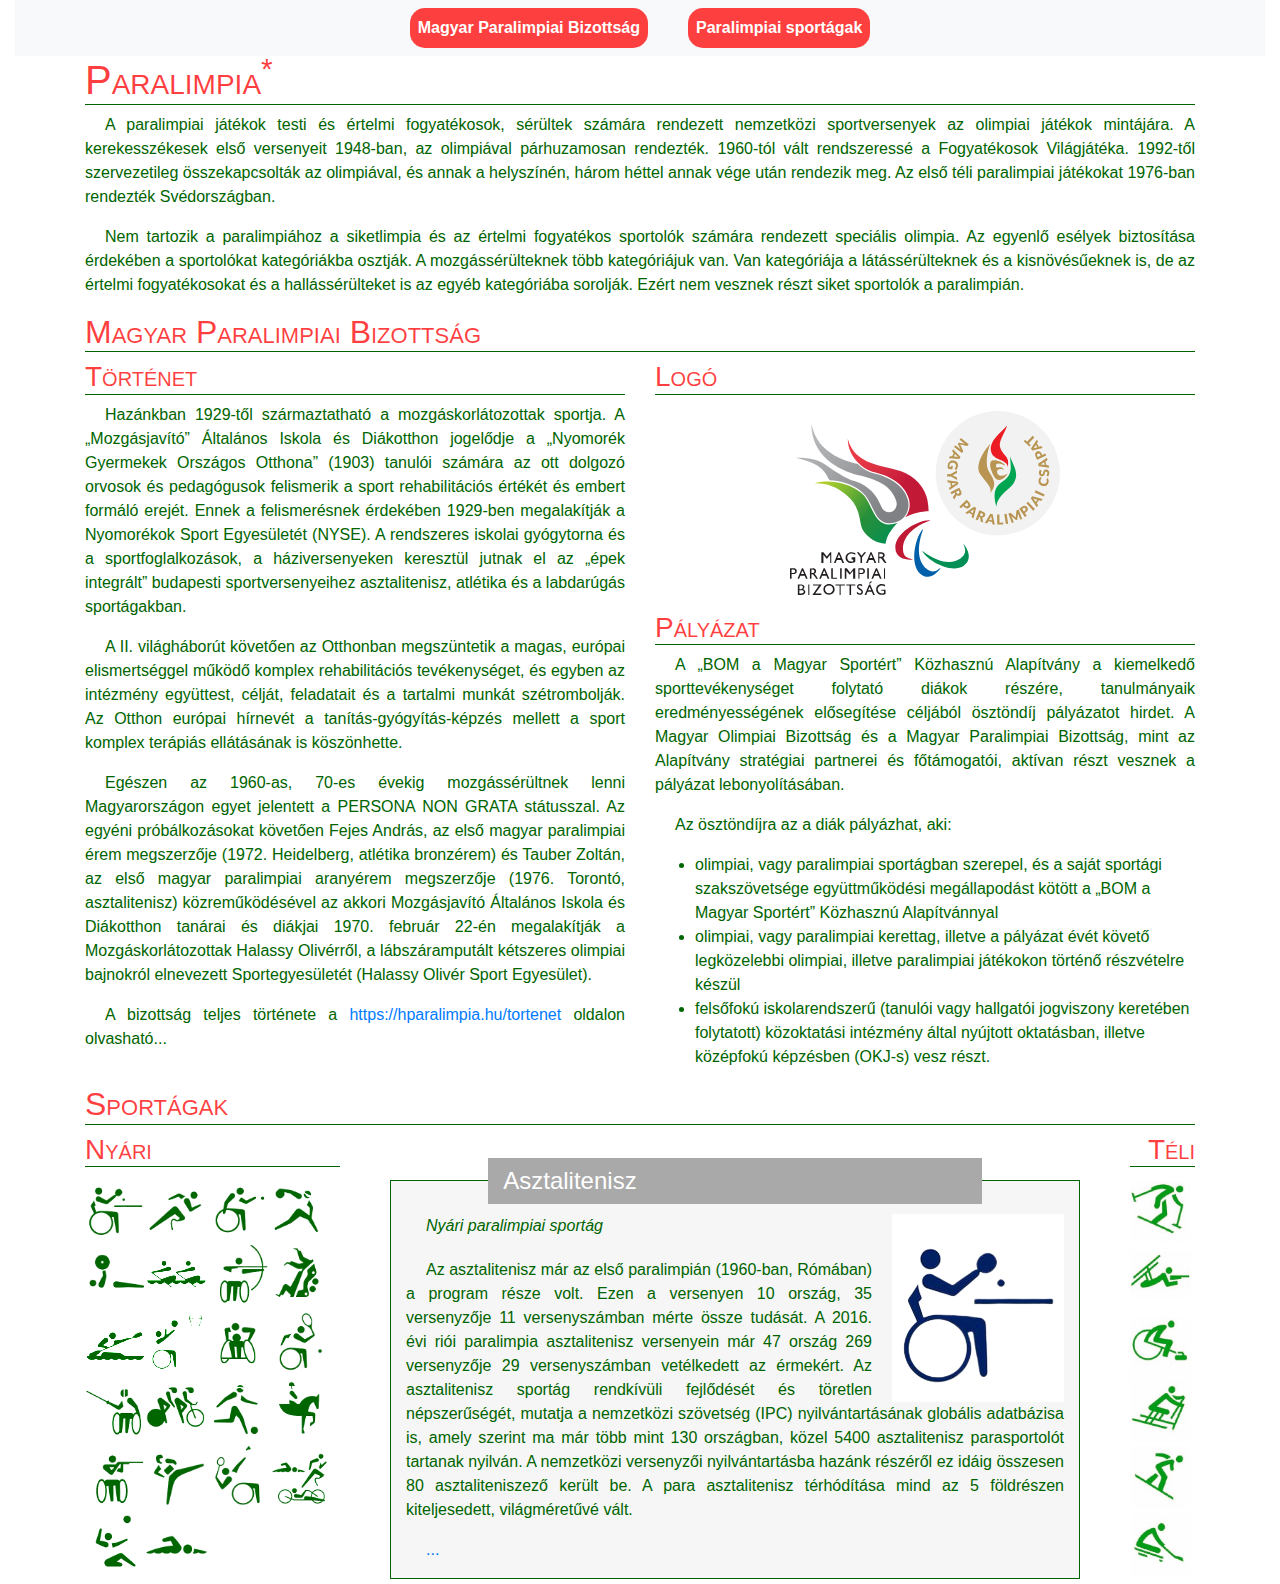
<file: 20241209/érettségi2/paralimpia.html>
<!DOCTYPE html>
<html lang="hu">
<head>
    <meta charset="UTF-8">
    <meta name="viewport" content="width=device-width, initial-scale=1.0">
    <link rel="stylesheet" href="bootstrap.min.css">
    <title>Paralimpia</title>
    <link rel="stylesheet" href="paralimpia.css">
    <script src="paralimpia.js"></script>
</head>
<body>
    
<div class="container-fluid">    
    <nav id="top" class="navbar navbar-expand-sm bg-light justify-content-center">
        <ul class="navbar-nav">
        <li class="nav-item">
            <a class="nav-link" href="#bizottsag">Magyar Paralimpiai Bizottság</a>
        </li>
        <li class="nav-item">
            <a class="nav-link" href="#sportagak">Paralimpiai sportágak</a>
        </li>
        </ul>
    </nav>
</div>
<div class="container">
    <h1>Paralimpia<sup title="https://hu.wikipedia.org/wiki/Paralimpiai_játékok">*</sup></h1> <!-- https://hu.wikipedia.org/wiki/Paralimpiai_játékok -->
    <p>A paralimpiai játékok testi és értelmi fogyatékosok, sérültek számára rendezett nemzetközi sportversenyek az olimpiai játékok mintájára. A kerekesszékesek első versenyeit 1948-ban, az olimpiával párhuzamosan rendezték. 1960-tól vált rendszeressé a Fogyatékosok Világjátéka. 1992-től szervezetileg összekapcsolták az olimpiával, és annak a helyszínén, három héttel annak vége után rendezik meg. Az első téli paralimpiai játékokat 1976-ban rendezték Svédországban.</p>
    <p>Nem tartozik a paralimpiához a siketlimpia és az értelmi fogyatékos sportolók számára rendezett speciális olimpia. Az egyenlő esélyek biztosítása érdekében a sportolókat kategóriákba osztják. A mozgássérülteknek több kategóriájuk van. Van kategóriája a látássérülteknek és a kisnövésűeknek is, de az értelmi fogyatékosokat és a hallássérülteket is az egyéb kategóriába sorolják. Ezért nem vesznek részt siket sportolók a paralimpián.</p>
    
    <h2 id="bizottsag">Magyar Paralimpiai Bizottság</h2>
    <div class="row">
        <div class="col-lg-6">
            <h3>Történet</h3>
            <p>Hazánkban 1929-től származtatható a mozgáskorlátozottak sportja. A „Mozgásjavító” Általános Iskola és Diákotthon jogelődje a „Nyomorék Gyermekek Országos Otthona” (1903) tanulói számára az ott dolgozó orvosok és pedagógusok felismerik a sport rehabilitációs értékét és embert formáló  erejét. Ennek a felismerésnek érdekében 1929-ben megalakítják a Nyomorékok Sport Egyesületét (NYSE).  A rendszeres iskolai gyógytorna és a sportfoglalkozások, a háziversenyeken keresztül jutnak el az „épek integrált” budapesti sportversenyeihez asztalitenisz, atlétika és a labdarúgás sportágakban.</p>
            <p>A II. világháborút követően az Otthonban megszüntetik a magas, európai elismertséggel működő  komplex rehabilitációs tevékenységet, és egyben az intézmény együttest, célját, feladatait és a  tartalmi munkát szétrombolják. Az Otthon európai hírnevét a tanítás-gyógyítás-képzés mellett a sport komplex terápiás ellátásának is köszönhette.</p>
            <p>Egészen az 1960-as, 70-es évekig mozgássérültnek lenni Magyarországon egyet jelentett a PERSONA NON GRATA státusszal. Az egyéni próbálkozásokat követően Fejes András, az első magyar paralimpiai érem megszerzője (1972. Heidelberg, atlétika bronzérem) és Tauber Zoltán, az első magyar paralimpiai aranyérem megszerzője (1976. Torontó, asztalitenisz) közreműködésével az akkori Mozgásjavító Általános Iskola és Diákotthon tanárai és diákjai 1970. február 22-én megalakítják a Mozgáskorlátozottak Halassy Olivérről, a lábszáramputált kétszeres olimpiai bajnokról elnevezett Sportegyesületét (Halassy Olivér Sport Egyesület).</p>
            <p>A bizottság teljes története a <a href="https://hparalimpia.hu/tortenet" target="_blank">https://hparalimpia.hu/tortenet</a> oldalon olvasható...</p>
        </div>
        <div class="col-lg-6">
            <h3>Logó</h3>
            <img src="mpb-group-logo.svg" class="mx-auto d-block w-50 my-3" alt="A Magyar Paralimpiai Bizottság logója" title="A Magyar Paralimpiai Bizottság logója">
            <h3>Pályázat</h3>
            <p>A „BOM a Magyar Sportért” Közhasznú Alapítvány a kiemelkedő sporttevékenységet folytató diákok részére, tanulmányaik eredményességének elősegítése céljából ösztöndíj pályázatot hirdet. A Magyar Olimpiai Bizottság és a Magyar Paralimpiai Bizottság, mint az Alapítvány stratégiai partnerei és főtámogatói, aktívan részt vesznek a pályázat lebonyolításában.</p>
            <p>Az ösztöndíjra az a diák pályázhat, aki:
                <ul>
                    <li>olimpiai, vagy paralimpiai sportágban szerepel, és a saját sportági szakszövetsége együttműködési megállapodást kötött a „BOM a Magyar Sportért” Közhasznú Alapítvánnyal</li>
                    <li>olimpiai, vagy paralimpiai kerettag, illetve a pályázat évét követő legközelebbi olimpiai, illetve paralimpiai játékokon történő részvételre készül</li>
                    <li>felsőfokú iskolarendszerű (tanulói vagy hallgatói jogviszony keretében folytatott) közoktatási intézmény által nyújtott oktatásban, illetve középfokú képzésben (OKJ-s) vesz részt.</li>
                </ul>
            </p>
        </div>
    </div>

    <h2 id="sportagak">Sportágak</h2>
    <div class="row">
        <div class="col-md-3">
            <h3>Nyári</h3>
            <script>sportagak("nyari");</script>
        </div>
        <div class="col-md-8">
            <fieldset>
                <img id="piktogram" src="sportagkepek/nyari/p0.png" alt="Asztalitenisz" title="Asztalitenisz">
                <legend id="sportag">Asztalitenisz</legend>
                <p id="evszak">Nyári paralimpiai sportág</p>
                <p id="leiras">Az asztalitenisz már az első paralimpián (1960-ban, Rómában) a program része volt. Ezen a versenyen 10 ország, 35 versenyzője 11 versenyszámban mérte össze tudását. A 2016. évi riói paralimpia asztalitenisz versenyein már 47 ország  269 versenyzője 29 versenyszámban vetélkedett az érmekért.  Az asztalitenisz sportág rendkívüli fejlődését és töretlen népszerűségét, mutatja a nemzetközi szövetség (IPC) nyilvántartásának globális adatbázisa is, amely szerint ma már több mint 130 országban, közel 5400 asztalitenisz parasportolót tartanak nyilván. A nemzetközi versenyzői nyilvántartásba hazánk részéről ez idáig összesen 80 asztaliteniszező került be. A para asztalitenisz térhódítása mind az 5 földrészen kiteljesedett, világméretűvé vált.</p>
                <p><a href="https://hparalimpia.hu/sportagak" target="_blank" title="A sportágak bővebb leírásához kattintson a linkre!">...</a></p>
            </fieldset>            
        </div>
        <div class="col-md-1 text-right">
            <h3>Téli</h3>
            <script>sportagak("teli")</script>
        </div>
    </div>
</div>
</body>
</html>
</file>
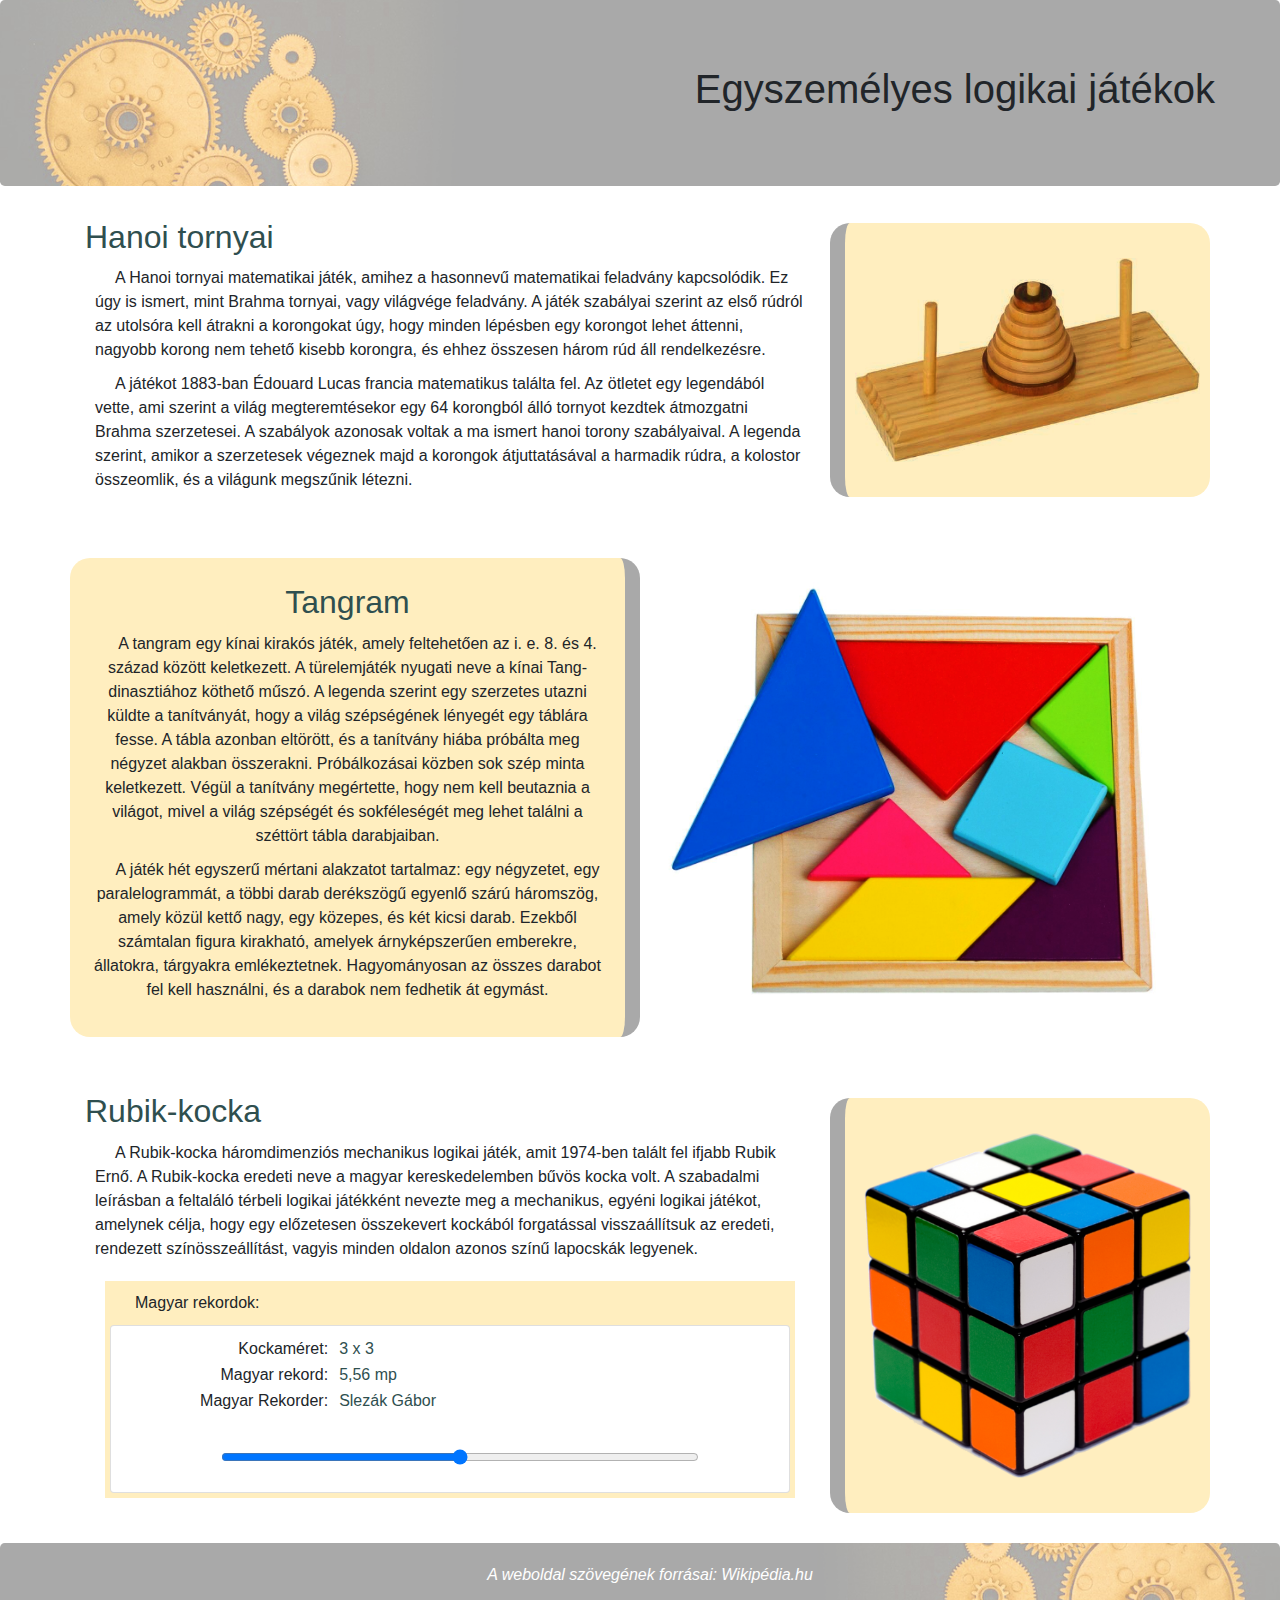
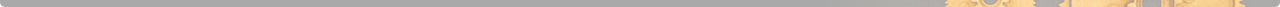
<file: 20241209/érettségi3/jatekok.html>
<!DOCTYPE html>
<html lang="hu">
<head>
    <meta charset="UTF-8">
    <meta name="viewport" content="width=device-width, initial-scale=1.0">
    <link rel="stylesheet" href="bootstrap.min.css">
    <title>Egyszemélyes logikai játékok</title>
    <link rel="stylesheet" href="jatekok.css">
    <script src="rekordok.js"></script>
</head>
<body>
    <header class="jumbotron">
        <h1>Egyszemélyes logikai játékok</h1>
    </header>
    <div class="container">
        <div class="row">
            <div class="col-md-8 align-self-center">
                <h2>Hanoi tornyai</h2>
                <p>A Hanoi tornyai matematikai játék, amihez a hasonnevű matematikai feladvány kapcsolódik. Ez úgy is ismert, mint Brahma tornyai, vagy világvége feladvány. 
                A játék szabályai szerint az első rúdról az utolsóra kell átrakni a korongokat úgy, hogy minden lépésben egy korongot lehet áttenni, nagyobb korong nem tehető kisebb korongra, és ehhez összesen három rúd áll rendelkezésre.</p>
                <p>A játékot 1883-ban Édouard Lucas francia matematikus találta fel. Az ötletet egy legendából vette, ami szerint a világ megteremtésekor egy 64 korongból álló tornyot kezdtek átmozgatni Brahma szerzetesei. A szabályok azonosak voltak a ma ismert hanoi torony szabályaival. A legenda szerint, amikor a szerzetesek végeznek majd a korongok átjuttatásával a harmadik rúdra, a kolostor összeomlik, és a világunk megszűnik létezni.</p>
            </div>
            <div class="col-md-4 align-self-center kep-jobb">
                <!-- Kép helye -->
                <img src="hanoi.png" class="img-fluid" alt="Hanoi tornyai" title="Hanoi tornyai">
            </div>
        </div>
        <div class="row">
            <div class="col-md-6 align-self-center kep-bal">
                <h2>Tangram</h2>
                <p>A tangram egy kínai kirakós játék, amely feltehetően az i. e. 8. és 4. század között keletkezett. A türelemjáték nyugati neve a kínai Tang-dinasztiához köthető műszó. A legenda szerint egy szerzetes utazni küldte a tanítványát, hogy a világ szépségének lényegét egy táblára fesse. A tábla azonban eltörött, és a tanítvány hiába próbálta meg négyzet alakban összerakni. Próbálkozásai közben sok szép minta keletkezett. Végül a tanítvány megértette, hogy nem kell beutaznia a világot, mivel a világ szépségét és sokféleségét meg lehet találni a széttört tábla darabjaiban.</p>
                <p>A játék hét egyszerű mértani alakzatot tartalmaz: egy négyzetet, egy paralelogrammát, a többi darab derékszögű egyenlő szárú háromszög, amely közül kettő nagy, egy közepes, és két kicsi darab. Ezekből számtalan figura kirakható, amelyek árnyképszerűen emberekre, állatokra, tárgyakra emlékeztetnek. Hagyományosan az összes darabot fel kell használni, és a darabok nem fedhetik át egymást.</p>
            </div>
            <div class="col-md-6 align-self-center">
                <img src="tangram.png" class="img-fluid" alt="Tangram" title="Tangram">
            </div>
        </div>
        <div class="row">
            <div class="col-md-8 align-self-center">
                <h2>Rubik-kocka</h2>
                <p>A Rubik-kocka háromdimenziós mechanikus logikai játék, amit 1974-ben talált fel ifjabb Rubik Ernő. A Rubik-kocka eredeti neve a magyar kereskedelemben bűvös kocka volt. A szabadalmi leírásban a feltaláló térbeli logikai játékként nevezte meg a mechanikus, egyéni logikai játékot, amelynek célja, hogy egy előzetesen összekevert kockából forgatással visszaállítsuk az eredeti, rendezett színösszeállítást, vagyis minden oldalon azonos színű lapocskák legyenek.</p>
                <fieldset>
                    <p>Magyar rekordok:</p>
                    <div class="card">
                        <table>
                            <tr>
                                <td>Kockaméret:</td>
                                <td><span id="kmeret">3 x 3</span></td>
                            </tr>
                            <tr>
                                <td>Magyar rekord:</td>
                                <td><span id="kido">5,56 mp</span></td>
                            </tr>
                            <tr>
                                <td>Magyar Rekorder:</td>
                                <td><span id="knev">Slezák Gábor</span></td>
                            </tr>
                        </table>
                        <br>
                        <p class="text-center">
                            <input type="range" min="2" oninput="frissit(this.value);">
                        </p>
                    </div>
                </fieldset>
            </div>
            <div class="col-md-4 align-self-center kep-jobb">
                <img src="rubik-3.png" id="rubik" class="img-fluid" alt="Rubik-kocka" title="Rubik-kocka">
            </div>
        </div>
    </div>
    <footer class="jumbotron">
        <p class="text-center">A weboldal szövegének forrásai: Wikipédia.hu</p> <!-- https://hu.wikipedia.org/ -->
    </footer>
</body>
</html>

<!-- Miguel Á. Padriñán fotója a Pexelsről: https://www.pexels.com/hu-hu/foto/ipar-technologia-gyar-kor-3785932/ -->
<!-- https://hu.wikipedia.org/wiki/Hanoi_tornyai -->
<!-- hanoi.jpg: https://www.tercio.eu/img/31155-large_default.jpg -->
<!-- https://hu.wikipedia.org/wiki/Tangram -->
<!-- https://hu.wikipedia.org/wiki/Rubik-kocka -->
<!-- 3x3 https://hu.wikipedia.org/wiki/Rubik-kocka#/media/F%C3%A1jl:Rubik_cube.png -->
<!-- 2x2 https://s13emagst.akamaized.net/products/36465/36464085/images/res_fc1e48b888cc14f0ce5ebef4b688440c.jpg -->
<!-- 4x4 https://www.jatekshop.eu/upload_files/products/4x4-rubik-kocka-sm.jpg -->
<!-- 5x5 https://s13emagst.akamaized.net/products/39978/39977509/images/res_8753098f4bcbc68e146356c361faac07.jpg -->
<!-- 6x6 https://s13emagst.akamaized.net/products/35637/35636953/images/res_9b6ce2269b5867155ab1292752c64a84.jpg -->
</file>
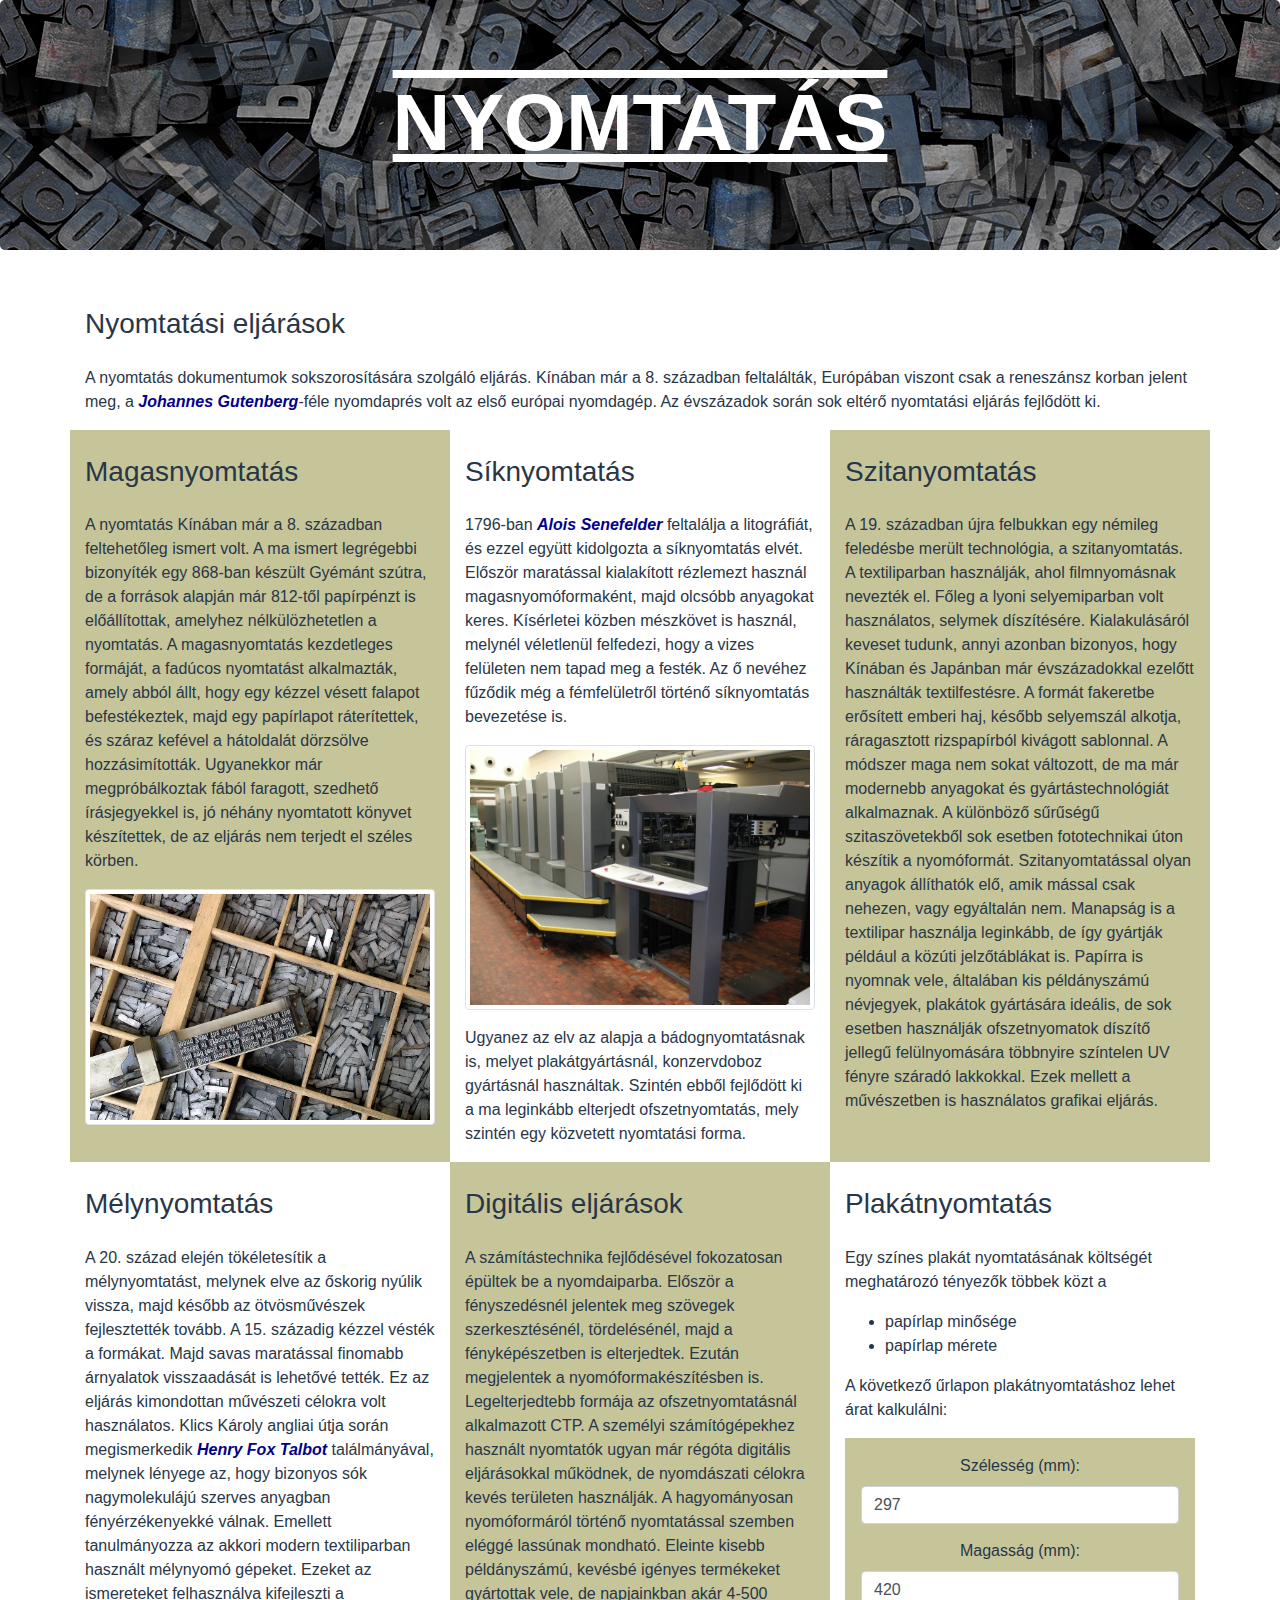
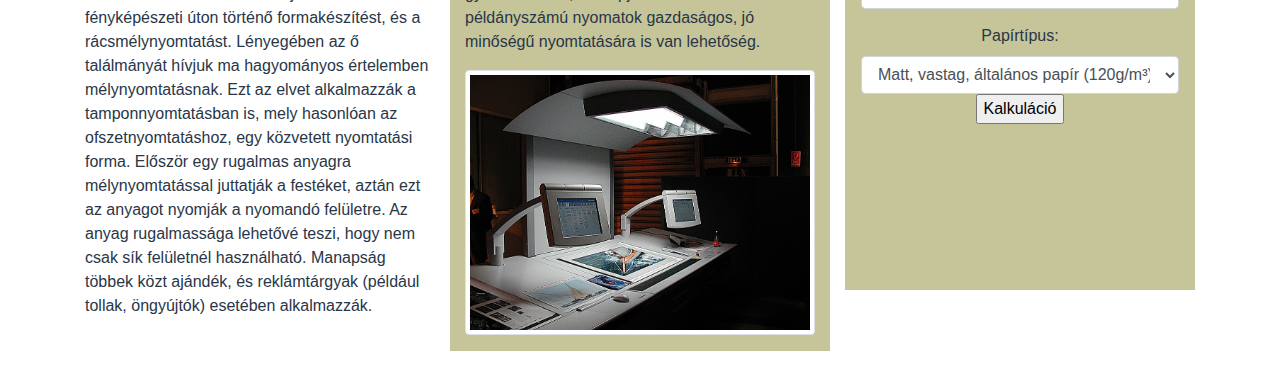
<file: 20241118/3. Nyomtatas/web/nyomtatas.html>
<!DOCTYPE html>
<html lang="hu">
<head>
  <title>Nyomtatás</title>
  <meta charset="UTF-8">
  <meta name="viewport" content="width=device-width, initial-scale=1">
  <link rel="stylesheet" href="css/bootstrap.min.css">
  <script src="js/bootstrap.min.js"></script>
  <link rel="stylesheet" href="nyomtatas.css">
  <script src="nyomtatas.js"></script>
</head>
<body>

<div class="jumbotron bg-fej text-center">
  <h1>Nyomtatás</h1>
</div>
  
<div class="container">
  <div class="row">
    <div class="col-md-12">
      <h3>Nyomtatási eljárások</h3>
      <p>A nyomtatás dokumentumok sokszorosítására szolgáló eljárás. Kínában már a 8. században feltalálták, Európában viszont csak a reneszánsz korban jelent meg, a <a href="https://hu.wikipedia.org/wiki/Johannes_Gutenberg" target="_blank">Johannes Gutenberg</a>-féle nyomdaprés volt az első európai nyomdagép. Az évszázadok során sok eltérő nyomtatási eljárás fejlődött ki.</p>
    </div>
  </div>
  <div class="row">
    <div class="col-md-4 bg-torzs">
      <h3>Magasnyomtatás</h3>
      <p>A nyomtatás Kínában már a 8. században feltehetőleg ismert volt. A ma ismert legrégebbi bizonyíték egy 868-ban készült Gyémánt szútra, de a források alapján már 812-től papírpénzt is előállítottak, amelyhez nélkülözhetetlen a nyomtatás. A magasnyomtatás kezdetleges formáját, a fadúcos nyomtatást alkalmazták, amely abból állt, hogy egy kézzel vésett falapot befestékeztek, majd egy papírlapot ráterítettek, és száraz kefével a hátoldalát dörzsölve hozzásimították. Ugyanekkor már megpróbálkoztak fából faragott, szedhető írásjegyekkel is, jó néhány nyomtatott könyvet készítettek, de az eljárás nem terjedt el széles körben.</p>     
      <p><img class="img-thumbnail" src="kezi_szedes.jpg" alt="Kézi szedés" title="Kézi szedés"></p>
    </div>
    <div class="col-md-4">
      <h3>Síknyomtatás</h3>
      <p>1796-ban <a href="https://hu.wikipedia.org/wiki/Alois_Senefelder" target="_blank">Alois Senefelder</a>  feltalálja a litográfiát, és ezzel együtt kidolgozta a síknyomtatás elvét. Először maratással kialakított rézlemezt használ magasnyomóformaként, majd olcsóbb anyagokat keres. Kísérletei közben mészkövet is használ, melynél véletlenül felfedezi, hogy a vizes felületen nem tapad meg a festék. Az ő nevéhez fűződik még a fémfelületről történő síknyomtatás bevezetése is.</p>
      <p><img class="img-thumbnail" src="ofszet_nyomogep.jpg" alt="Ofset nyomógép" title="Ofset nyomógép"></p>
      <p>Ugyanez az elv az alapja a bádognyomtatásnak is, melyet plakátgyártásnál, konzervdoboz gyártásnál használtak. Szintén ebből fejlődött ki a ma leginkább elterjedt ofszetnyomtatás, mely szintén egy közvetett nyomtatási forma.</p>
    </div>
    <div class="col-md-4 bg-torzs">
      <h3>Szitanyomtatás</h3>        
      <p>A 19. században újra felbukkan egy némileg feledésbe merült technológia, a szitanyomtatás. A textiliparban használják, ahol filmnyomásnak nevezték el. Főleg a lyoni selyemiparban volt használatos, selymek díszítésére. Kialakulásáról keveset tudunk, annyi azonban bizonyos, hogy Kínában és Japánban már évszázadokkal ezelőtt használták textilfestésre. A formát fakeretbe erősített emberi haj, később selyemszál alkotja, ráragasztott rizspapírból kivágott sablonnal. A módszer maga nem sokat változott, de ma már modernebb anyagokat és gyártástechnológiát alkalmaznak. A különböző sűrűségű szitaszövetekből sok esetben fototechnikai úton készítik a nyomóformát. Szitanyomtatással olyan anyagok állíthatók elő, amik mással csak nehezen, vagy egyáltalán nem. Manapság is a textilipar használja leginkább, de így gyártják például a közúti jelzőtáblákat is. Papírra is nyomnak vele, általában kis példányszámú névjegyek, plakátok gyártására ideális, de sok esetben használják ofszetnyomatok díszítő jellegű felülnyomására többnyire színtelen UV fényre száradó lakkokkal. Ezek mellett a művészetben is használatos grafikai eljárás. </p>      
    </div>
   </div>
   <div class="row">
    <div class="col-md-4">
      <h3>Mélynyomtatás</h3>        
      <p>A 20. század elején tökéletesítik a mélynyomtatást, melynek elve az őskorig nyúlik vissza, majd később az ötvösművészek fejlesztették tovább. A 15. századig kézzel vésték a formákat. Majd savas maratással finomabb árnyalatok visszaadását is lehetővé tették. Ez az eljárás kimondottan művészeti célokra volt használatos. Klics Károly angliai útja során megismerkedik <a href="https://hu.wikipedia.org/wiki/William_Henry_Fox_Talbot" target="_blank">Henry Fox Talbot</a> találmányával, melynek lényege az, hogy bizonyos sók nagymolekulájú szerves anyagban fényérzékenyekké válnak. Emellett tanulmányozza az akkori modern textiliparban használt mélynyomó gépeket. Ezeket az ismereteket felhasználva kifejleszti a fényképészeti úton történő formakészítést, és a rácsmélynyomtatást. Lényegében az ő találmányát hívjuk ma hagyományos értelemben mélynyomtatásnak. Ezt az elvet alkalmazzák a tamponnyomtatásban is, mely hasonlóan az ofszetnyomtatáshoz, egy közvetett nyomtatási forma. Először egy rugalmas anyagra mélynyomtatással juttatják a festéket, aztán ezt az anyagot nyomják a nyomandó felületre. Az anyag rugalmassága lehetővé teszi, hogy nem csak sík felületnél használható. Manapság többek közt ajándék, és reklámtárgyak (például tollak, öngyújtók) esetében alkalmazzák. </p>
    </div>
    <div class="col-md-4 bg-torzs">
      <h3>Digitális eljárások</h3>        
      <p>A számítástechnika fejlődésével fokozatosan épültek be a nyomdaiparba. Először a fényszedésnél jelentek meg szövegek szerkesztésénél, tördelésénél, majd a fényképészetben is elterjedtek. Ezután megjelentek a nyomóformakészítésben is. Legelterjedtebb formája az ofszetnyomtatásnál alkalmazott CTP. A személyi számítógépekhez használt nyomtatók ugyan már régóta digitális eljárásokkal működnek, de nyomdászati célokra kevés területen használják. A hagyományosan nyomóformáról történő nyomtatással szemben eléggé lassúnak mondható. Eleinte kisebb példányszámú, kevésbé igényes termékeket gyártottak vele, de napjainkban akár 4-500 példányszámú nyomatok gazdaságos, jó minőségű nyomtatására is van lehetőség. </p>
      <p><img class="img-thumbnail" src="nyomdagep_pultja.jpg" alt="Nyomdagép pultja" title="Nyomdagép pultja"></p>
    </div>
    <div class="col-md-4">
      <h3>Plakátnyomtatás</h3>
      <p>Egy színes plakát nyomtatásának költségét meghatározó tényezők többek közt a </p>
      <ul>
        <li>papírlap minősége</li>
        <li>papírlap mérete</li>
      </ul>


      <p>A következő űrlapon plakátnyomtatáshoz lehet árat kalkulálni:</p>

      <form class="bg-torzs p-3 text-center">
        <label for="szelesseg">Szélesség (mm):</label>
        <input type="number" class="form-control" id="szelesseg" min="10" max="1000" value="297"/>
        <label for="magassag">Magasság (mm):</label>
        <input type="number" class="form-control" id="magassag" min="10" max="1400"  value="420"/>
        <label for="ptip">Papírtípus:</label>
        <select class="form-control" id="papirtipus">
          <option value="38">Pauszpapír (115g/m³)</option>
          <option value="32" selected>Matt, vastag, általános papír (120g/m³)</option>
          <option value="45">Matt, normál, fotópapír (180g/m³)</option>
          <option value="45">Fényes, normál, fotópapír (200g/m³)</option>
          <option value="45">Szatén, normál, fotópapír (190g/m³)</option>
          <option value="65">Művész, kreatív, kartonpapír (300g/m³)</option>
        </select>
        <input type="button" value="Kalkuláció" id="kalkulalGomb" onclick="kalkulal()"/>
        <div id="valasz">
          <p>A kalkuláció alapja:</p>
          <ul>
            <li>területe: <span id="terulet"></span> dm<sup>2</sup></li>
            <li>papírköltség: <span id="papir"></span> Ft/dm<sup>2</sup></li>
          </ul>
          <h2><span id="koltseg">?</span> Ft</h2>
        </div>
      </form>

      
    </div>
    
  </div>
</div>

</body>
</html>
</file>
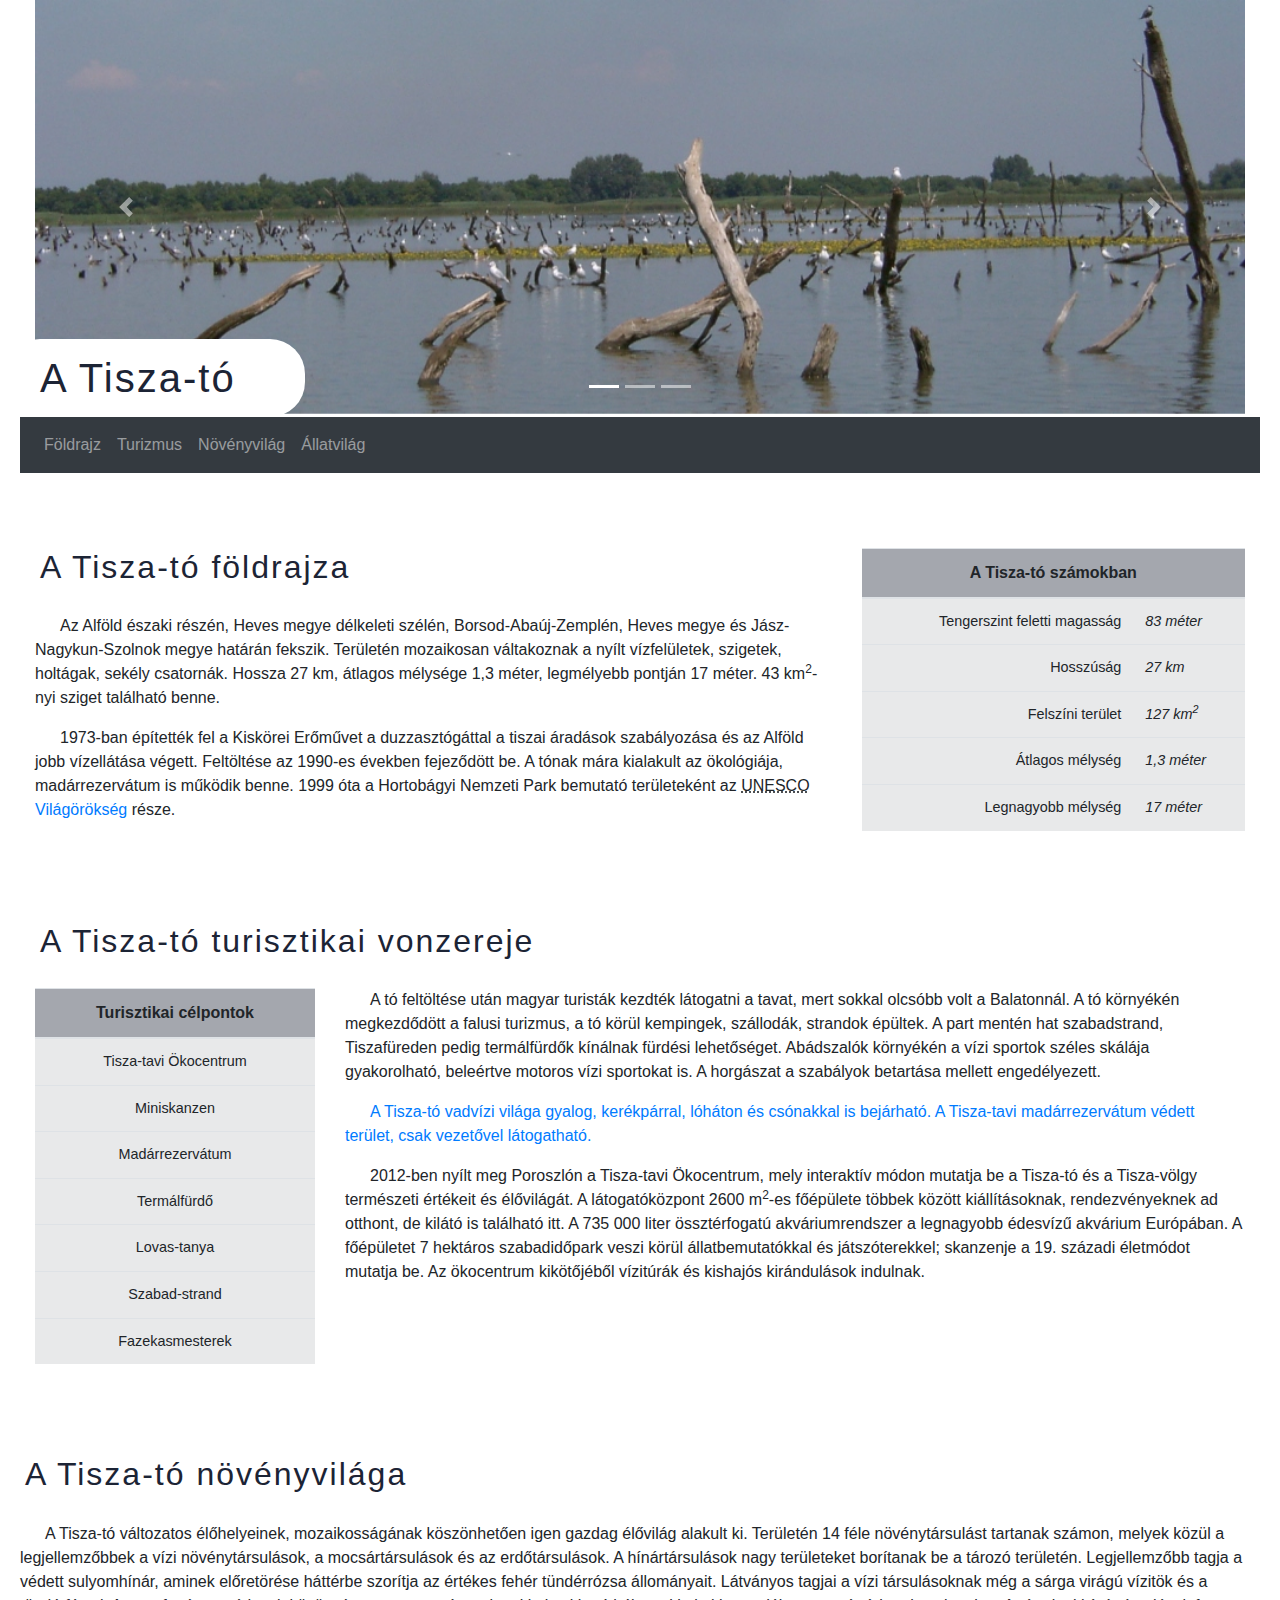
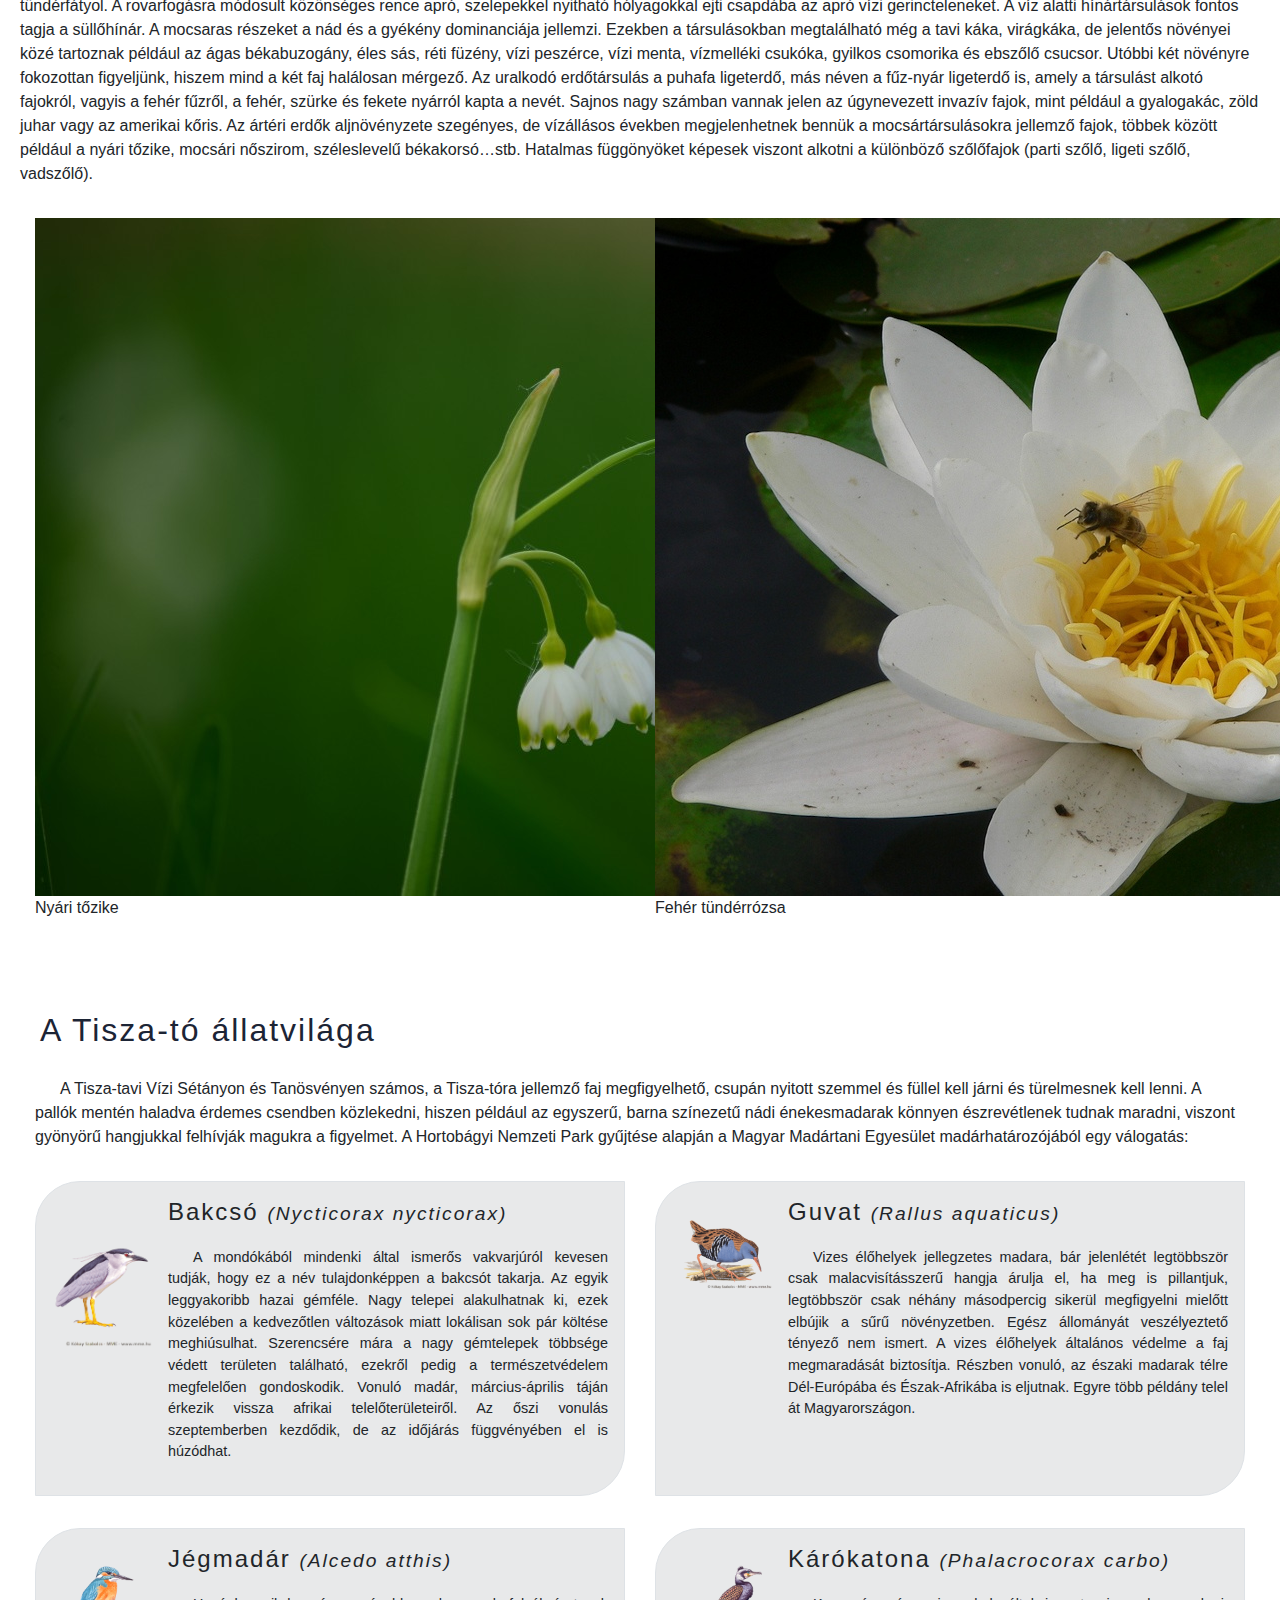
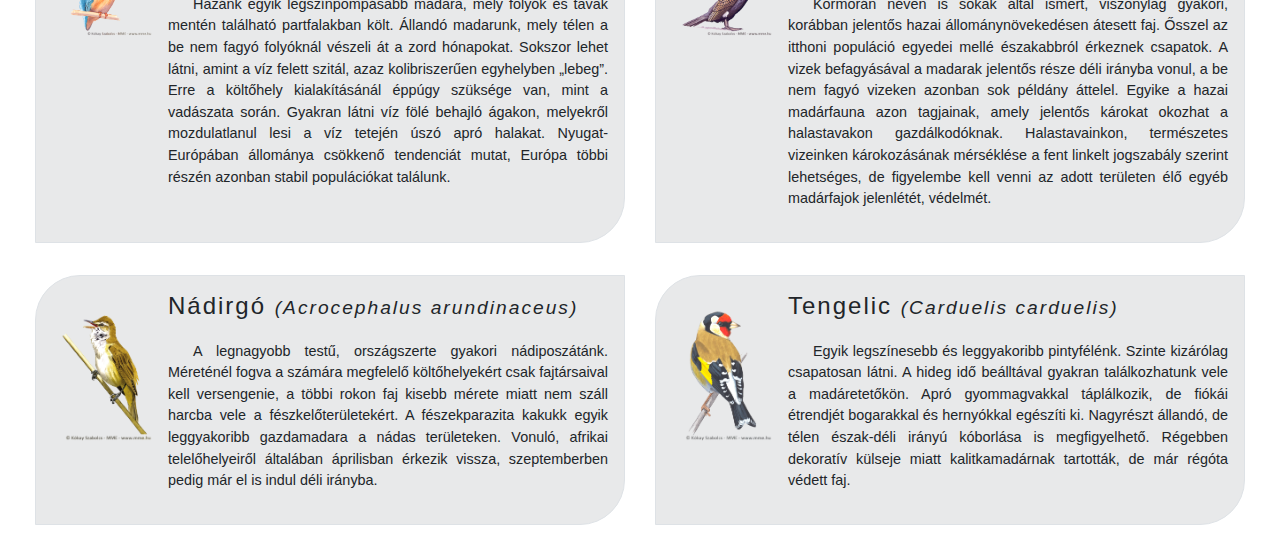
<file: 20241118/3. Tisza/web/tiszato.html>
<!DOCTYPE html>
<html lang="hu">
<head>
  <meta charset="UTF-8">
  <title>Tisza-tó</title>
  <meta name="viewport" content="width=device-width, initial-scale=1">
  <link rel="stylesheet" href="bootstrap.min.css">
  <script src="jquery.min.js"></script>
  <script src="popper.min.js"></script>
  <script src="bootstrap.min.js"></script>  

  <link rel="stylesheet" href="tiszato.css">
  <script src="tiszato.js"></script>
</head>
<body>

<div class="container-fluid" id="kepek">
  <div id="demo" class="carousel slide" data-ride="carousel">
    <!-- Indicators -->
    <ul class="carousel-indicators">
      <li data-target="#demo" data-slide-to="0" class="active"></li>
      <li data-target="#demo" data-slide-to="1"></li>
      <li data-target="#demo" data-slide-to="2"></li>
    </ul>      
    <!-- The slideshow -->
    <div class="carousel-inner">
      <div class="carousel-item active">
        <img src="kepek/fej1.jpg" alt="Pihenők" title="Pihenők">
      </div>
      <div class="carousel-item">
        <img src="kepek/fej2.jpg" alt="Vizisétány" title="Vizisétány">
      </div>
      <div class="carousel-item">
        <img src="kepek/fej3.jpg" alt="Tavirózsák" title="Tavirózsák">
      </div>
    </div>      
    <!-- Left and right controls -->
    <a class="carousel-control-prev" href="#demo" data-slide="prev">
      <span class="carousel-control-prev-icon"></span>
    </a>
    <a class="carousel-control-next" href="#demo" data-slide="next">
      <span class="carousel-control-next-icon"></span>
    </a>
  </div>
  <h1 class="d-none d-md-block">A Tisza-tó</h1>
</div>

<nav class="navbar navbar-expand-sm bg-dark navbar-dark sticky-top">
  <ul class="navbar-nav">
    <li class="nav-item">
      <a class="nav-link" href="#foldrajz">Földrajz</a>
    </li>
    <li class="nav-item">
      <a class="nav-link" href="#turizmus">Turizmus</a>
    </li>
    <li class="nav-item">
      <a class="nav-link" href="#novenyvilag">Növényvilág</a>
    </li> 
    <li class="nav-item">
      <a class="nav-link" href="#allatvilag">Állatvilág</a>
    </li>    
  </ul>
</nav>

<div class="container-fluid">
  <div class="row">
    <div class="col-lg-8">
      <h2 class="display-5" id="foldrajz">A Tisza-tó földrajza</h2>
      <p>Az Alföld északi részén, Heves megye délkeleti szélén, Borsod-Abaúj-Zemplén, Heves megye és Jász-Nagykun-Szolnok megye határán fekszik. Területén mozaikosan váltakoznak a nyílt vízfelületek, szigetek, holtágak, sekély csatornák. Hossza 27 km, átlagos mélysége 1,3 méter, legmélyebb pontján 17 méter. 43 km<sup>2</sup>-nyi sziget található benne.</p>
      <p>1973-ban építették fel a Kiskörei Erőművet a duzzasztógáttal a tiszai áradások szabályozása és az Alföld jobb vízellátása végett. Feltöltése az 1990-es években fejeződött be. A tónak mára kialakult az ökológiája, madárrezervátum is működik benne. 1999 óta a Hortobágyi Nemzeti Park bemutató területeként az <abbr title="Egyesült Nemzetek Nevelésügyi, Tudományos és Kulturális Szervezete">UNESCO</abbr> <a href="https://hu.wikipedia.org/wiki/Magyarország_világörökségi_helyszínei" target="_blank">Világörökség</a> része.</p>
    </div>
    <div class="col-lg-4">
      <table class="table table-hover elsotable">
        <thead>
          <tr>
            <th colspan="2">A Tisza-tó számokban</th>
          </tr>
        </thead>
        <tbody>
          <tr>
            <td>Tengerszint feletti magasság</td>
            <td>83 méter</td>
          </tr>
          <tr>
            <td>Hosszúság</td>
            <td>27 km</td>
          </tr>
          <tr>
            <td>Felszíni terület</td>
            <td>127 km<sup>2</sup></td>
          </tr>
          <tr>
            <td>Átlagos mélység</td>
            <td>1,3 méter</td>
          </tr>
          <tr>
            <td>Legnagyobb mélység</td>
            <td>17 méter</td>
          </tr>
        </tbody>
      </table>
    </div>
  </div>
  
  <h2 class="display-5" id="turizmus">A Tisza-tó turisztikai vonzereje</h2>
  <div class="row">    
    <div class="col-lg-3">
      <table class="table table-hover">
        <thead>
          <tr>
            <th>Turisztikai célpontok</th>
          </tr>
        </thead>
        <tbody class="kozep keplink">
          <tr>
            <td onclick="turizmus('okocentrum');" onmouseleave="keprejt()">Tisza-tavi Ökocentrum</td>
          </tr>
          <tr>
            <td onclick="turizmus('skanzen');" onmouseleave="keprejt()">Miniskanzen</td>
          </tr>
          <tr>
            <td onclick="turizmus('madarrezervatum');" onmouseleave="keprejt()">Madárrezervátum</td>
          </tr>
          <tr>
            <td onclick="turizmus('termalfurdo');" onmouseleave="keprejt()">Termálfürdő</td>
          </tr>
          <tr>
            <td onclick="turizmus('lovastanya');" onmouseleave="keprejt()">Lovas-tanya</td>
          </tr>
          <tr>
            <td onclick="turizmus('strand');" onmouseleave="keprejt()">Szabad-strand</td>
          </tr>
          <tr>
            <td onclick="turizmus('fazekas');">Fazekasmesterek</td>
          </tr>
        </tbody>
      </table>
    </div>    
    <div class="col-lg-9">      
      <div id="turizmusszovegkeret">
        <p>A tó feltöltése után magyar turisták kezdték látogatni a tavat, mert sokkal olcsóbb volt a Balatonnál. A tó környékén megkezdődött a falusi turizmus, a tó körül kempingek, szállodák, strandok épültek. A part mentén hat szabadstrand, Tiszafüreden pedig termálfürdők kínálnak fürdési lehetőséget. Abádszalók környékén a vízi sportok széles skálája gyakorolható, beleértve motoros vízi sportokat is. A horgászat a szabályok betartása mellett engedélyezett.</p>
        <p class="text-primary">A Tisza-tó vadvízi világa gyalog, kerékpárral, lóháton és csónakkal is bejárható. A Tisza-tavi madárrezervátum védett terület, csak vezetővel látogatható.</p>
        <p>2012-ben nyílt meg Poroszlón a Tisza-tavi Ökocentrum, mely interaktív módon mutatja be a Tisza-tó és a Tisza-völgy természeti értékeit és élővilágát. A látogatóközpont 2600 m<sup>2</sup>-es főépülete többek között kiállításoknak, rendezvényeknek ad otthont, de kilátó is található itt. A 735 000 liter össztérfogatú akváriumrendszer a legnagyobb édesvízű akvárium Európában. A főépületet 7 hektáros szabadidőpark veszi körül állatbemutatókkal és játszóterekkel; skanzenje a 19. századi életmódot mutatja be. Az ökocentrum kikötőjéből vízitúrák és kishajós kirándulások indulnak.</p>
      </div>
      <div id="turizmuskepkeret">
        <img id="turizmuskep">
      </div>
    </div>    
  </div>
  
  
  <div class="row">
    <h2 class="display-5" id="novenyvilag">A Tisza-tó növényvilága</h2> 
    <p>A Tisza-tó változatos élőhelyeinek, mozaikosságának köszönhetően igen gazdag élővilág alakult ki. Területén 14 féle növénytársulást tartanak számon, melyek közül a legjellemzőbbek a vízi növénytársulások, a mocsártársulások és az erdőtársulások. A hínártársulások nagy területeket borítanak be a tározó területén. Legjellemzőbb tagja a védett sulyomhínár, aminek előretörése háttérbe szorítja az értékes fehér tündérrózsa állományait. Látványos tagjai a vízi társulásoknak még a sárga virágú vízitök és a tündérfátyol. A rovarfogásra módosult közönséges rence apró, szelepekkel nyitható hólyagokkal ejti csapdába az apró vízi gerincteleneket. A víz alatti hínártársulások fontos tagja a süllőhínár. A mocsaras részeket a nád és a gyékény dominanciája jellemzi. Ezekben a társulásokban megtalálható még a tavi káka, virágkáka, de jelentős növényei közé tartoznak például az ágas békabuzogány, éles sás, réti füzény, vízi peszérce, vízi menta, vízmelléki csukóka, gyilkos csomorika és ebszőlő csucsor. Utóbbi két növényre fokozottan figyeljünk, hiszem mind a két faj halálosan mérgező. Az uralkodó erdőtársulás a puhafa ligeterdő, más néven a fűz-nyár ligeterdő is, amely a társulást alkotó fajokról, vagyis a fehér fűzről, a fehér, szürke és fekete nyárról kapta a nevét. Sajnos nagy számban vannak jelen az úgynevezett invazív fajok, mint például a gyalogakác, zöld juhar vagy az amerikai kőris. Az ártéri erdők aljnövényzete szegényes, de vízállásos években megjelenhetnek bennük a mocsártársulásokra jellemző fajok, többek között például a nyári tőzike, mocsári nőszirom, széleslevelű békakorsó…stb. Hatalmas függönyöket képesek viszont alkotni a különböző szőlőfajok (parti szőlő, ligeti szőlő, vadszőlő).</p>
    <div class="col-lg-6 py-3">
      <img src="kepek/tozike.jpg" alt="Nyári tőzike" title="Nyári tőzike">
      Nyári tőzike
    </div>
    <div class="col-lg-6 py-3">
      <img src="kepek/tunderrozsa.jpg" alt="Fehér tündérrózsa" title="Fehér tündérrózsa">
      Fehér tündérrózsa
    </div>    
  </div>


  <h2 class="display-5" id="allatvilag">A Tisza-tó állatvilága</h2>
  <p>A Tisza-tavi Vízi Sétányon és Tanösvényen számos, a Tisza-tóra jellemző faj megfigyelhető, csupán nyitott szemmel és füllel kell járni és türelmesnek kell lenni. A pallók mentén haladva érdemes csendben közlekedni, hiszen például az egyszerű, barna színezetű nádi énekesmadarak könnyen észrevétlenek tudnak maradni, viszont gyönyörű hangjukkal felhívják magukra a figyelmet. A Hortobágyi Nemzeti Park gyűjtése alapján a Magyar Madártani Egyesület madárhatározójából egy válogatás:</p>
  <div class="row">

    <div class="col-lg-6 py-3">
      <div class="media border p-3 h-100">
        <img src="kepek/bakcso.png" alt="Bakcsó" title="Bakcsó" class="mr-3 mt-3 madarkep">
        <div class="media-body">
          <h4>Bakcsó <small><i>(Nycticorax nycticorax)</i></small></h4>
          <p>A mondókából mindenki által ismerős vakvarjúról kevesen tudják, hogy ez a név tulajdonképpen a bakcsót takarja.  Az egyik leggyakoribb hazai gémféle. Nagy telepei alakulhatnak ki, ezek közelében a kedvezőtlen változások miatt lokálisan sok pár költése meghiúsulhat. Szerencsére mára a nagy gémtelepek többsége védett területen található, ezekről pedig a természetvédelem megfelelően gondoskodik. Vonuló madár, március-április táján érkezik vissza afrikai telelőterületeiről. Az őszi vonulás szeptemberben kezdődik, de az időjárás függvényében el is húzódhat.</p>
         </div>
      </div>
    </div>

    <div class="col-lg-6 py-3">
     <div class="media border p-3 h-100">
       <img src="kepek/guvat.png" alt="Guvat" title="Guvat" class="mr-3 mt-3 madarkep">
       <div class="media-body">
         <h4>Guvat <small><i>(Rallus aquaticus)</i></small></h4>
         <p>Vizes élőhelyek jellegzetes madara, bár jelenlétét legtöbbször csak malacvisításszerű hangja árulja el, ha meg is pillantjuk, legtöbbször csak néhány másodpercig sikerül megfigyelni mielőtt elbújik a sűrű növényzetben. Egész állományát veszélyeztető tényező nem ismert. A vizes élőhelyek általános védelme a faj megmaradását biztosítja. Részben vonuló, az északi madarak télre Dél-Európába és Észak-Afrikába is eljutnak. Egyre több példány telel át Magyarországon.</p>
        </div>
     </div>
   </div>

   <div class="col-lg-6 py-3">
    <div class="media border p-3 h-100">
      <img src="kepek/jegmadar.png" alt="Jégmadár" title="Jégmadár" class="mr-3 mt-3 madarkep">
      <div class="media-body">
        <h4>Jégmadár <small><i>(Alcedo atthis)</i></small></h4>
        <p>Hazánk egyik legszínpompásabb madara, mely folyók és tavak mentén található partfalakban költ. Állandó madarunk, mely télen a be nem fagyó folyóknál vészeli át a zord hónapokat. Sokszor lehet látni, amint a víz felett szitál, azaz kolibriszerűen egyhelyben „lebeg”. Erre a költőhely kialakításánál éppúgy szüksége van, mint a vadászata során. Gyakran látni víz fölé behajló ágakon, melyekről mozdulatlanul lesi a víz tetején úszó apró halakat. Nyugat-Európában állománya csökkenő tendenciát mutat, Európa többi részén azonban stabil populációkat találunk.</p>
       </div>
    </div>
  </div>
  
  <div class="col-lg-6 py-3">
    <div class="media border p-3 h-100">
      <img src="kepek/karokatona.png" alt="Kárókatona" title="Kárókatona" class="mr-3 mt-3 madarkep">
      <div class="media-body">
        <h4>Kárókatona <small><i>(Phalacrocorax carbo)</i></small></h4>
        <p>Kormorán néven is sokak által ismert, viszonylag gyakori, korábban jelentős hazai állománynövekedésen átesett faj. Ősszel az itthoni populáció egyedei mellé északabbról érkeznek csapatok. A vizek befagyásával a madarak jelentős része déli irányba vonul, a be nem fagyó vizeken azonban sok példány áttelel. Egyike a hazai madárfauna azon tagjainak, amely jelentős károkat okozhat a halastavakon gazdálkodóknak. Halastavainkon, természetes vizeinken károkozásának mérséklése a fent linkelt jogszabály szerint lehetséges, de figyelembe kell venni az adott területen élő egyéb madárfajok jelenlétét, védelmét.</p>
       </div>
    </div>
  </div>
  
  <div class="col-lg-6 py-3">
    <div class="media border p-3 h-100">
      <img src="kepek/nadirigo.png" alt="Nádirigó" title="Nádirigó" class="mr-3 mt-3 madarkep">
      <div class="media-body">
        <h4>Nádirgó <small><i>(Acrocephalus arundinaceus)</i></small></h4>
        <p>A legnagyobb testű, országszerte gyakori nádiposzátánk. Méreténél fogva a számára megfelelő költőhelyekért csak fajtársaival kell versengenie, a többi rokon faj kisebb mérete miatt nem száll harcba vele a fészkelőterületekért. A fészekparazita kakukk egyik leggyakoribb gazdamadara a nádas területeken. Vonuló, afrikai telelőhelyeiről általában áprilisban érkezik vissza, szeptemberben pedig már el is indul déli irányba.</p>
       </div>
    </div>
  </div>
  
  <div class="col-lg-6 py-3">
    <div class="media border p-3 h-100">
      <img src="kepek/tengelic.png" alt="Tengelic" title="Tengelic" class="mr-3 mt-3 madarkep">
      <div class="media-body">
        <h4>Tengelic <small><i>(Carduelis carduelis)</i></small></h4>
        <p>Egyik legszínesebb és leggyakoribb pintyfélénk. Szinte kizárólag csapatosan látni. A hideg idő beálltával gyakran találkozhatunk vele a madáretetőkön. Apró gyommagvakkal táplálkozik, de fiókái étrendjét bogarakkal és hernyókkal egészíti ki. Nagyrészt állandó, de télen észak-déli irányú kóborlása is megfigyelhető. Régebben dekoratív külseje miatt kalitkamadárnak tartották, de már régóta védett faj.</p>
       </div>
    </div>
  </div>  
  </div>
</div>
</body>
</html>

<!-- https://hu.wikipedia.org/wiki/Magyarország_világörökségi_helyszínei -->
</file>
<file: 20241209/érettségi1/balaton.css>
body{
    background-color: rgba(0,0,255,5%);
    font-size:90%;
}

#fej{
    background-image: url('fej2.jpg');
    background-size: cover;
    background-repeat: no-repeat;
    background-position: center;    
}

#fej h1{
    margin-top: -40px;
    color: darkblue;
    text-shadow:1px 1px 0px #ffeeee, 2px 2px 0px darkblue; 
}

.menu{
    color:darkblue;
    margin-top: -30px;
    padding: 10px 5px 25px;
}

h2{
    font-size: 125%;
    color: darkblue;    
}

.tab-pane{
    background-color: white;
    border-left: 1px solid rgb(222,226,230); 
    border-bottom: 1px solid rgb(222,226,230); 
    border-right: 1px solid rgb(222,226,230); 
    padding-bottom: 20px;
    border-bottom-left-radius: 20px;
    border-bottom-right-radius: 20px;
}

table{
    font-size: 80%;
    margin: auto;
}

td{
    background-color: rgba(0,0,255,5%);
    border: 3px solid white;
    padding: 7px;
}

td span {
    font-weight: normal;
    font-style: italic;
    color: black;
}

td:first-child{
    text-align: right;
    font-weight: bold;
    color: darkblue;
}
td:nth-child(2){
    font-style: italic;
}

p{
    text-align: justify;
    padding: 5px;
    text-indent: 25px;
}
figure{
    background-color: rgba(222,226,230,35%);
    padding: 10px;
    margin: 5px 25px;
}

figcaption{
    font-style: italic;
}

blockquote{
    margin: 5px 25px;
    border-left: 15px solid rgb(222,226,230);
    background-color: rgba(222,226,230,35%);
    font-style: italic;
    border-radius: 20px;
    padding: 10px;
    font-size: 90%;
}

#halLista{
    cursor: pointer;
    list-style-type: none;
    padding-left: 0px;
    margin-left: 0px;
    text-align: right;
}

#halLista li {
    height: 35px;
    vertical-align: middle;
    padding: 0px;
    padding-right: 21px;
    line-height: 95%;
    font-size: 95%;
}

#halLista li:hover{
    background-image: url('nyil.png');
    background-repeat: no-repeat;
    background-position-x: right;
    background-size: 20px 20px;
}

#sugo{
    color: rgb(175,175,175);
    padding: 25px;
    letter-spacing: 120%;
    font-style: italic;
    text-align: center;
}
</file>
<file: 20241209/érettségi2/paralimpia.css>
body{
    color: darkgreen;
}

p{
    text-indent: 20px;
    text-align: justify;
}

h1, h2, h3{
    color:  rgba(255, 0, 0, 0.75);
    font-variant: small-caps;
    border-bottom: 1px solid darkgreen;
}

a.nav-link{
    margin-left: 20px;
    margin-right: 20px;
    color: white;
    font-weight: bold;
    background-color: rgba(255, 0, 0, 0.75);
    border-radius: 15px;
}
a.nav-link:hover{
    background-color: white;
    border-radius: 15px;
    color: darkgreen;
}

.kispiktogram{
    cursor: pointer;
}

.col-md-1 img.kispiktogram{
    width: 94%;
    float: left;
    max-width:172px;
    filter : hue-rotate(280deg);
}
.col-md-3 img.kispiktogram{
    width: 24%;
    float: left;
    max-width: 172px;
    filter : hue-rotate(250deg) brightness(200%);
}

fieldset{
    margin: 25px 20px 5px;
    border: 1px solid darkgreen;
    background-color: #f6f6f6;
    padding: 10px 15px 0px;
}
  
legend{
    background-color: darkgray;
    color: white;
    margin: auto;
    padding: 5px 15px;
    width: 75%;
}

#evszak{
    margin-bottom: 20px;
    font-style: italic;
}

#piktogram{
    float: right;
    margin-left: 20px;
    background-color: white;
}
</file>
<file: 20241209/érettségi3/jatekok.css>
header.jumbotron{
    background-image: url('pexels-miguel-3785932.png');
    background-repeat: no-repeat;
    background-size: 45%;
    background-position-y: center;
    background-color: darkgrey;
    padding: 15px;

}

header h1 {
    padding: 50px;
    text-align: right;
}

div.row{
    margin-bottom: 25px;
}

p {
    margin: 10px;
    text-indent: 20px;
}

h2 {
    color: darkslategrey;
}

.kep-jobb {
    border-left: 15px solid darkgrey;
    border-radius: 20px;
    background-color: rgb(255, 238, 191);
    padding: 35px 10px;
    text-align: center;
}

.kep-bal {
    border-right: 15px solid darkgrey;
    border-radius: 20px;
    background-color: rgb(255, 238, 191);
    padding: 25px 10px;
    text-align: center;
}

fieldset {
    background-color: rgb(255, 238, 191);
    margin: 20px;
}

legend {
    background-color: darkgrey;
    border-radius: 20px;
    padding-left: 15px;
    color:white;
}

.card {
    margin: 5px;
    padding: 10px;
}

input[type="range"] {
    width: 75%;
}

table tr td:first-child {
    text-align: right;
    width: 33%;
    padding-right: 10px;
}

#kmeret, #kido, #knev {
    color: darkslategrey
}

footer.jumbotron {
    background-image: url('pexels-miguel-3785932.png');
    transform:scaleX(-1);
    background-repeat: no-repeat;
    background-size: 45%;
    background-position-y: center;
    background-color: darkgrey;
    padding: 10px;
    margin: 0px;
    font-style: italic;
    text-align: center;
}

footer p {
    transform:scaleX(-1);
    color: white;
}

footer a[href] {
    color:  rgb(255, 238, 191);
}
</file>
<file: 20241118/3. Nyomtatas/web/nyomtatas.css>
body{
  color: #293647;
}

.bg-fej {
  background-position: center;
  height: 250px;
  padding-top: 75px;
  background-image: url(drukletters.jpg);
}

.bg-fej h1{
  color: white;
  font-size: 500%;
  text-transform: uppercase;
  text-decoration: underline overline;
  font-weight: bold;
}

.container{
  margin-bottom: 25px;
}

.bg-torzs {
  background-color: #C5C599;
}

h3{
  margin: 25px 0px;
}

a {
  font-style: italic;
  font-weight: bold;
  color: darkblue;
}

#kalkGomb {
  margin: 20px auto;
}

#valasz{
  visibility:hidden;
}

#szelesseg, #magassag{
  margin-top: 0px;
  margin-left: auto;
  margin-right: auto;
  margin-bottom: 15px;
}
</file>
<file: 20241118/3. Tisza/web/tiszato.css>
body{
    margin: 0px 20px;
}

h1{
    position: relative;
    top: -75px;
    left: -30px;
    color: rgb(28, 36, 53);
    padding: 15px 35px;
    background-color: white;
    width:300px;
    border-radius: 35px;
    margin-bottom: -75px;
}

p{
    text-indent: 25px;
}

h2{
    padding: 75px 5px 20px;
    color: rgb(28, 36, 53);
}

h1, h2, h3, h4 {
    letter-spacing: 2px;
}

.carousel-inner img {
    width: 100%;
    height: 90%;
}

th{
    text-align: center;
}
td{
    font-style: italic;
    font-size: 90%;
}
td:first-child{
    text-align: right;
    font-weight: lighter;
    font-style: normal;
}

.elsotable{
    margin-top: 75px;
}

thead{
    background-color: rgba(28, 36, 53, 0.4);
}

tbody{
    background-color: rgba(28, 36, 53, 0.1);
}

.kozep tr td{
    text-align: center;
}

.media p{
    font-size: 90%;
    text-align: justify;
    margin-top: 20px;
}

.madarkep{
    width: 100px;
    vertical-align: bottom;
    cursor: pointer;
}

small {
    white-space: pre;
}

.media{
    background-color: rgba(28, 36, 53, 0.1);
    border: 3px solid rgba(28, 36, 53, 0.4);
    border-radius: 45px 0px;
}

.novenykep{
    font-style: italic;
}

.novenykep img{
    width: 100%;
    max-width: 500px;
    padding: 20px;
    background-color: rgba(28, 36, 53, 0.1);
    border: 3px solid rgba(28, 36, 53, 0.2);
    border-radius: 10px;
}

.keplink{
    cursor: pointer;
}

#turizmuskep{
    width: 80%;
    height: 80%;
    margin: 0px auto;  
}
</file>
